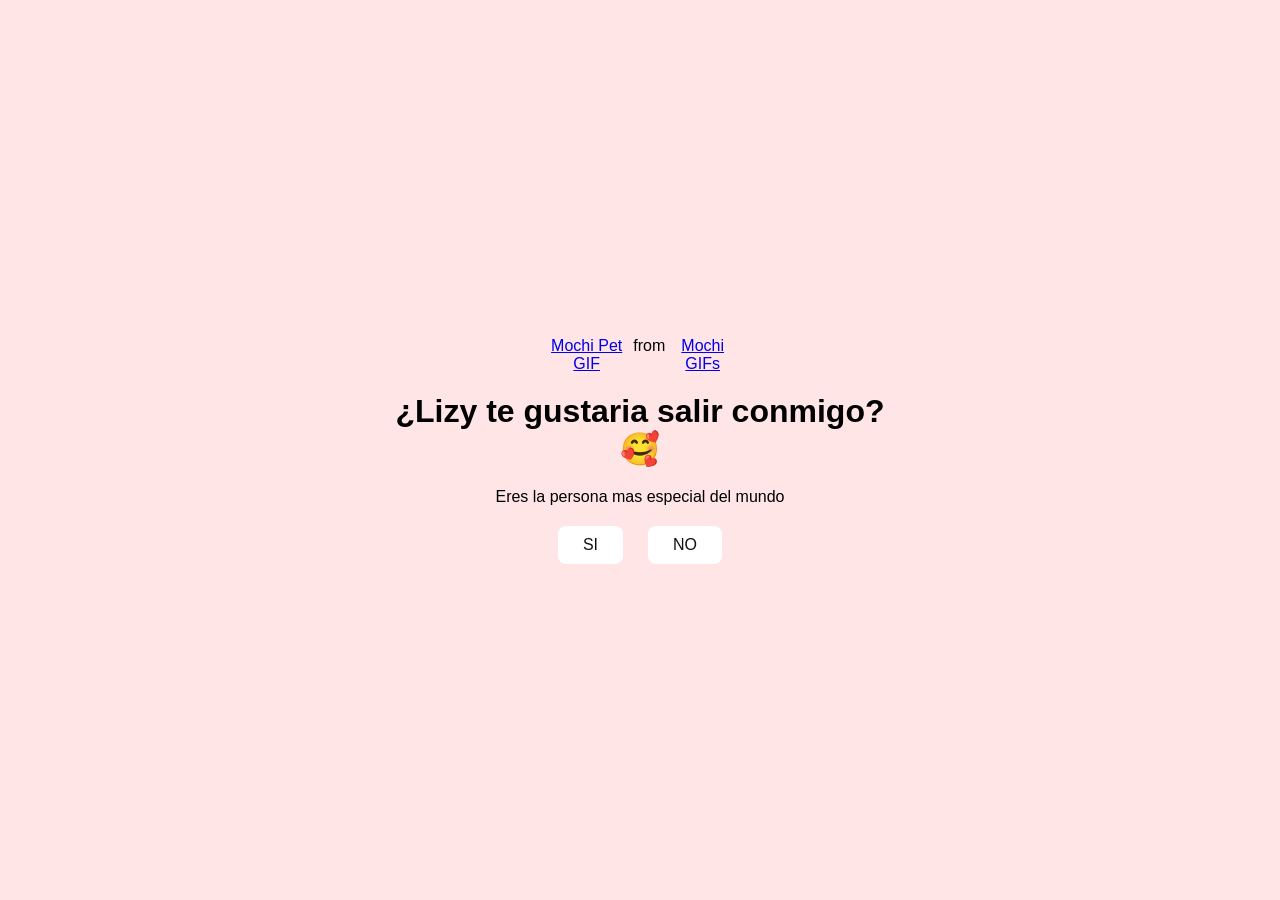
<file: index.html>
<!DOCTYPE html>
<html lang="en">
<head>
    <meta charset="UTF-8">
    <meta name="viewport" content="width=device-width, initial-scale=1.0">
    <link rel="stylesheet" href="css/style.css">
    <title>Te gustaria salir conmigo?</title>
</head>
<body>
    <div class="container">
        <div class="tenor-gif-embed" data-postid="2871482820979272488" data-share-method="host" data-aspect-ratio="1.28351" data-width="100%"><a href="https://tenor.com/view/mochi-pet-mochi-cat-cute-squiddy-gif-2871482820979272488">Mochi Pet GIF</a>from <a href="https://tenor.com/search/mochi-gifs">Mochi GIFs</a></div> <script type="text/javascript" async src="https://tenor.com/embed.js"></script>
        <h1>¿Lizy te gustaria salir conmigo? 🥰</h1>
        <p>Eres la persona mas especial del mundo</p>
        <div class="btn">
            <a href="si.html">SI</a>
            <a href="no1.html">NO</a>
        </div>
    </div>
</body>
</html>
</file>
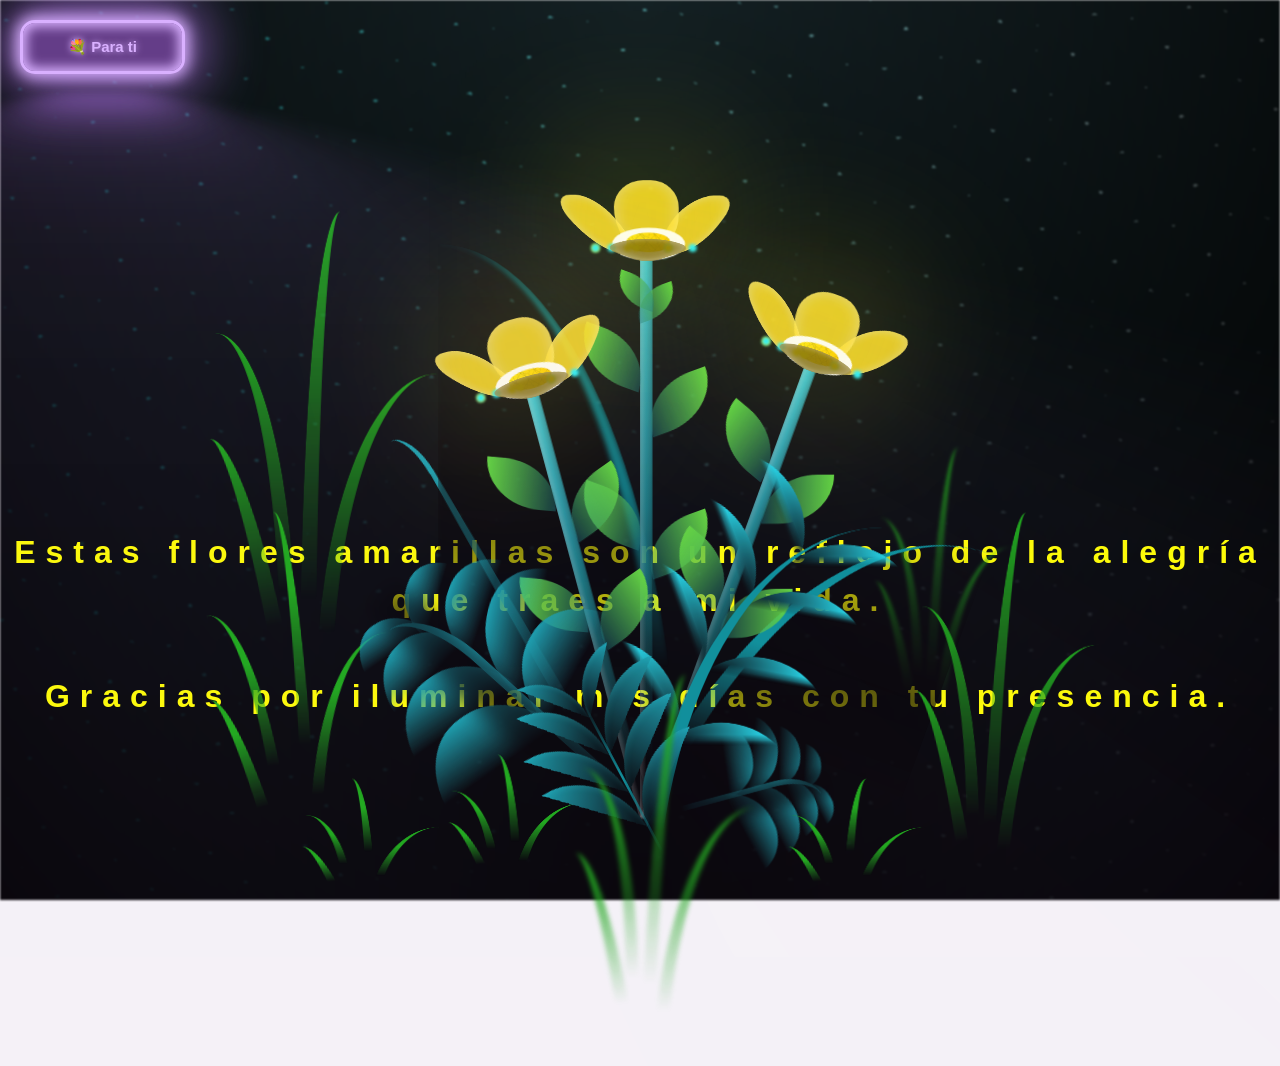
<file: flower.html>
<!DOCTYPE html>
<html lang="es">

<head>
  <meta charset="UTF-8" />
  <meta http-equiv="X-UA-Compatible" content="IE=edge" />
  <meta name="viewport" content="width=device-width, initial-scale=1.0" />
  <link rel="stylesheet" href="css/main.css" />
  <link rel="icon" href="img/flowers.png" type="image/x-icon" />
  <title>Flower</title>
</head>

<body class="container">
  <button id="loveButton" onclick="playMusic()">💐 Para ti</button>

  <audio id="music" src="sound/ChristianBasso&HaienQiu-Flowers.mp3"></audio>

  <script>
    function playMusic() {
      document.getElementById("music").play();
    }
  </script>

  <div id="lyrics">

  </div>
  <h1 class="titulo">Estas flores amarillas son un reflejo de la alegría que traes a mi vida. <br> <br>
    Gracias por iluminar mis días con tu presencia.</h1>

  <div class="night"></div>
  <div class="flowers">
    <div class="flower flower--1">
      <div class="flower__leafs flower__leafs--1">
        <div class="flower__leaf flower__leaf--1"></div>
        <div class="flower__leaf flower__leaf--2"></div>
        <div class="flower__leaf flower__leaf--3"></div>
        <div class="flower__leaf flower__leaf--4"></div>
        <div class="flower__white-circle"></div>

        <div class="flower__light flower__light--1"></div>
        <div class="flower__light flower__light--2"></div>
        <div class="flower__light flower__light--3"></div>
        <div class="flower__light flower__light--4"></div>
        <div class="flower__light flower__light--5"></div>
        <div class="flower__light flower__light--6"></div>
        <div class="flower__light flower__light--7"></div>
        <div class="flower__light flower__light--8"></div>
      </div>
      <div class="flower__line">
        <div class="flower__line__leaf flower__line__leaf--1"></div>
        <div class="flower__line__leaf flower__line__leaf--2"></div>
        <div class="flower__line__leaf flower__line__leaf--3"></div>
        <div class="flower__line__leaf flower__line__leaf--4"></div>
        <div class="flower__line__leaf flower__line__leaf--5"></div>
        <div class="flower__line__leaf flower__line__leaf--6"></div>
      </div>
    </div>

    <div class="flower flower--2">
      <div class="flower__leafs flower__leafs--2">
        <div class="flower__leaf flower__leaf--1"></div>
        <div class="flower__leaf flower__leaf--2"></div>
        <div class="flower__leaf flower__leaf--3"></div>
        <div class="flower__leaf flower__leaf--4"></div>
        <div class="flower__white-circle"></div>

        <div class="flower__light flower__light--1"></div>
        <div class="flower__light flower__light--2"></div>
        <div class="flower__light flower__light--3"></div>
        <div class="flower__light flower__light--4"></div>
        <div class="flower__light flower__light--5"></div>
        <div class="flower__light flower__light--6"></div>
        <div class="flower__light flower__light--7"></div>
        <div class="flower__light flower__light--8"></div>
      </div>
      <div class="flower__line">
        <div class="flower__line__leaf flower__line__leaf--1"></div>
        <div class="flower__line__leaf flower__line__leaf--2"></div>
        <div class="flower__line__leaf flower__line__leaf--3"></div>
        <div class="flower__line__leaf flower__line__leaf--4"></div>
      </div>
    </div>

    <div class="flower flower--3">
      <div class="flower__leafs flower__leafs--3">
        <div class="flower__leaf flower__leaf--1"></div>
        <div class="flower__leaf flower__leaf--2"></div>
        <div class="flower__leaf flower__leaf--3"></div>
        <div class="flower__leaf flower__leaf--4"></div>
        <div class="flower__white-circle"></div>

        <div class="flower__light flower__light--1"></div>
        <div class="flower__light flower__light--2"></div>
        <div class="flower__light flower__light--3"></div>
        <div class="flower__light flower__light--4"></div>
        <div class="flower__light flower__light--5"></div>
        <div class="flower__light flower__light--6"></div>
        <div class="flower__light flower__light--7"></div>
        <div class="flower__light flower__light--8"></div>
      </div>
      <div class="flower__line">
        <div class="flower__line__leaf flower__line__leaf--1"></div>
        <div class="flower__line__leaf flower__line__leaf--2"></div>
        <div class="flower__line__leaf flower__line__leaf--3"></div>
        <div class="flower__line__leaf flower__line__leaf--4"></div>
      </div>
    </div>

    <div class="grow-ans" style="--d: 1.2s">
      <div class="flower__g-long">
        <div class="flower__g-long__top"></div>
        <div class="flower__g-long__bottom"></div>
      </div>
    </div>

    <div class="growing-grass">
      <div class="flower__grass flower__grass--1">
        <div class="flower__grass--top"></div>
        <div class="flower__grass--bottom"></div>
        <div class="flower__grass__leaf flower__grass__leaf--1"></div>
        <div class="flower__grass__leaf flower__grass__leaf--2"></div>
        <div class="flower__grass__leaf flower__grass__leaf--3"></div>
        <div class="flower__grass__leaf flower__grass__leaf--4"></div>
        <div class="flower__grass__leaf flower__grass__leaf--5"></div>
        <div class="flower__grass__leaf flower__grass__leaf--6"></div>
        <div class="flower__grass__leaf flower__grass__leaf--7"></div>
        <div class="flower__grass__leaf flower__grass__leaf--8"></div>
        <div class="flower__grass__overlay"></div>
      </div>
    </div>

    <div class="growing-grass">
      <div class="flower__grass flower__grass--2">
        <div class="flower__grass--top"></div>
        <div class="flower__grass--bottom"></div>
        <div class="flower__grass__leaf flower__grass__leaf--1"></div>
        <div class="flower__grass__leaf flower__grass__leaf--2"></div>
        <div class="flower__grass__leaf flower__grass__leaf--3"></div>
        <div class="flower__grass__leaf flower__grass__leaf--4"></div>
        <div class="flower__grass__leaf flower__grass__leaf--5"></div>
        <div class="flower__grass__leaf flower__grass__leaf--6"></div>
        <div class="flower__grass__leaf flower__grass__leaf--7"></div>
        <div class="flower__grass__leaf flower__grass__leaf--8"></div>
        <div class="flower__grass__overlay"></div>
      </div>
    </div>

    <div class="grow-ans" style="--d: 2.4s">
      <div class="flower__g-right flower__g-right--1">
        <div class="leaf"></div>
      </div>
    </div>

    <div class="grow-ans" style="--d: 2.8s">
      <div class="flower__g-right flower__g-right--2">
        <div class="leaf"></div>
      </div>
    </div>

    <div class="grow-ans" style="--d: 2.8s">
      <div class="flower__g-front">
        <div class="flower__g-front__leaf-wrapper flower__g-front__leaf-wrapper--1">
          <div class="flower__g-front__leaf"></div>
        </div>
        <div class="flower__g-front__leaf-wrapper flower__g-front__leaf-wrapper--2">
          <div class="flower__g-front__leaf"></div>
        </div>
        <div class="flower__g-front__leaf-wrapper flower__g-front__leaf-wrapper--3">
          <div class="flower__g-front__leaf"></div>
        </div>
        <div class="flower__g-front__leaf-wrapper flower__g-front__leaf-wrapper--4">
          <div class="flower__g-front__leaf"></div>
        </div>
        <div class="flower__g-front__leaf-wrapper flower__g-front__leaf-wrapper--5">
          <div class="flower__g-front__leaf"></div>
        </div>
        <div class="flower__g-front__leaf-wrapper flower__g-front__leaf-wrapper--6">
          <div class="flower__g-front__leaf"></div>
        </div>
        <div class="flower__g-front__leaf-wrapper flower__g-front__leaf-wrapper--7">
          <div class="flower__g-front__leaf"></div>
        </div>
        <div class="flower__g-front__leaf-wrapper flower__g-front__leaf-wrapper--8">
          <div class="flower__g-front__leaf"></div>
        </div>
        <div class="flower__g-front__line"></div>
      </div>
    </div>

    <div class="grow-ans" style="--d: 3.2s">
      <div class="flower__g-fr">
        <div class="leaf"></div>
        <div class="flower__g-fr__leaf flower__g-fr__leaf--1"></div>
        <div class="flower__g-fr__leaf flower__g-fr__leaf--2"></div>
        <div class="flower__g-fr__leaf flower__g-fr__leaf--3"></div>
        <div class="flower__g-fr__leaf flower__g-fr__leaf--4"></div>
        <div class="flower__g-fr__leaf flower__g-fr__leaf--5"></div>
        <div class="flower__g-fr__leaf flower__g-fr__leaf--6"></div>
        <div class="flower__g-fr__leaf flower__g-fr__leaf--7"></div>
        <div class="flower__g-fr__leaf flower__g-fr__leaf--8"></div>
      </div>
    </div>

    <div class="long-g long-g--0">
      <div class="grow-ans" style="--d: 3s">
        <div class="leaf leaf--0"></div>
      </div>
      <div class="grow-ans" style="--d: 2.2s">
        <div class="leaf leaf--1"></div>
      </div>
      <div class="grow-ans" style="--d: 3.4s">
        <div class="leaf leaf--2"></div>
      </div>
      <div class="grow-ans" style="--d: 3.6s">
        <div class="leaf leaf--3"></div>
      </div>
    </div>

    <div class="long-g long-g--1">
      <div class="grow-ans" style="--d: 3.6s">
        <div class="leaf leaf--0"></div>
      </div>
      <div class="grow-ans" style="--d: 3.8s">
        <div class="leaf leaf--1"></div>
      </div>
      <div class="grow-ans" style="--d: 4s">
        <div class="leaf leaf--2"></div>
      </div>
      <div class="grow-ans" style="--d: 4.2s">
        <div class="leaf leaf--3"></div>
      </div>
    </div>

    <div class="long-g long-g--2">
      <div class="grow-ans" style="--d: 4s">
        <div class="leaf leaf--0"></div>
      </div>
      <div class="grow-ans" style="--d: 4.2s">
        <div class="leaf leaf--1"></div>
      </div>
      <div class="grow-ans" style="--d: 4.4s">
        <div class="leaf leaf--2"></div>
      </div>
      <div class="grow-ans" style="--d: 4.6s">
        <div class="leaf leaf--3"></div>
      </div>
    </div>

    <div class="long-g long-g--3">
      <div class="grow-ans" style="--d: 4s">
        <div class="leaf leaf--0"></div>
      </div>
      <div class="grow-ans" style="--d: 4.2s">
        <div class="leaf leaf--1"></div>
      </div>
      <div class="grow-ans" style="--d: 3s">
        <div class="leaf leaf--2"></div>
      </div>
      <div class="grow-ans" style="--d: 3.6s">
        <div class="leaf leaf--3"></div>
      </div>
    </div>

    <div class="long-g long-g--4">
      <div class="grow-ans" style="--d: 4s">
        <div class="leaf leaf--0"></div>
      </div>
      <div class="grow-ans" style="--d: 4.2s">
        <div class="leaf leaf--1"></div>
      </div>
      <div class="grow-ans" style="--d: 3s">
        <div class="leaf leaf--2"></div>
      </div>
      <div class="grow-ans" style="--d: 3.6s">
        <div class="leaf leaf--3"></div>
      </div>
    </div>

    <div class="long-g long-g--5">
      <div class="grow-ans" style="--d: 4s">
        <div class="leaf leaf--0"></div>
      </div>
      <div class="grow-ans" style="--d: 4.2s">
        <div class="leaf leaf--1"></div>
      </div>
      <div class="grow-ans" style="--d: 3s">
        <div class="leaf leaf--2"></div>
      </div>
      <div class="grow-ans" style="--d: 3.6s">
        <div class="leaf leaf--3"></div>
      </div>
    </div>

    <div class="long-g long-g--6">
      <div class="grow-ans" style="--d: 4.2s">
        <div class="leaf leaf--0"></div>
      </div>
      <div class="grow-ans" style="--d: 4.4s">
        <div class="leaf leaf--1"></div>
      </div>
      <div class="grow-ans" style="--d: 4.6s">
        <div class="leaf leaf--2"></div>
      </div>
      <div class="grow-ans" style="--d: 4.8s">
        <div class="leaf leaf--3"></div>
      </div>
    </div>

    <div class="long-g long-g--7">
      <div class="grow-ans" style="--d: 3s">
        <div class="leaf leaf--0"></div>
      </div>
      <div class="grow-ans" style="--d: 3.2s">
        <div class="leaf leaf--1"></div>
      </div>
      <div class="grow-ans" style="--d: 3.5s">
        <div class="leaf leaf--2"></div>
      </div>
      <div class="grow-ans" style="--d: 3.6s">
        <div class="leaf leaf--3"></div>
      </div>
    </div>
  </div>
  <script src="js/anim.js"></script>
  <script src="js/main.js"></script>
</body>

</html>
</file>
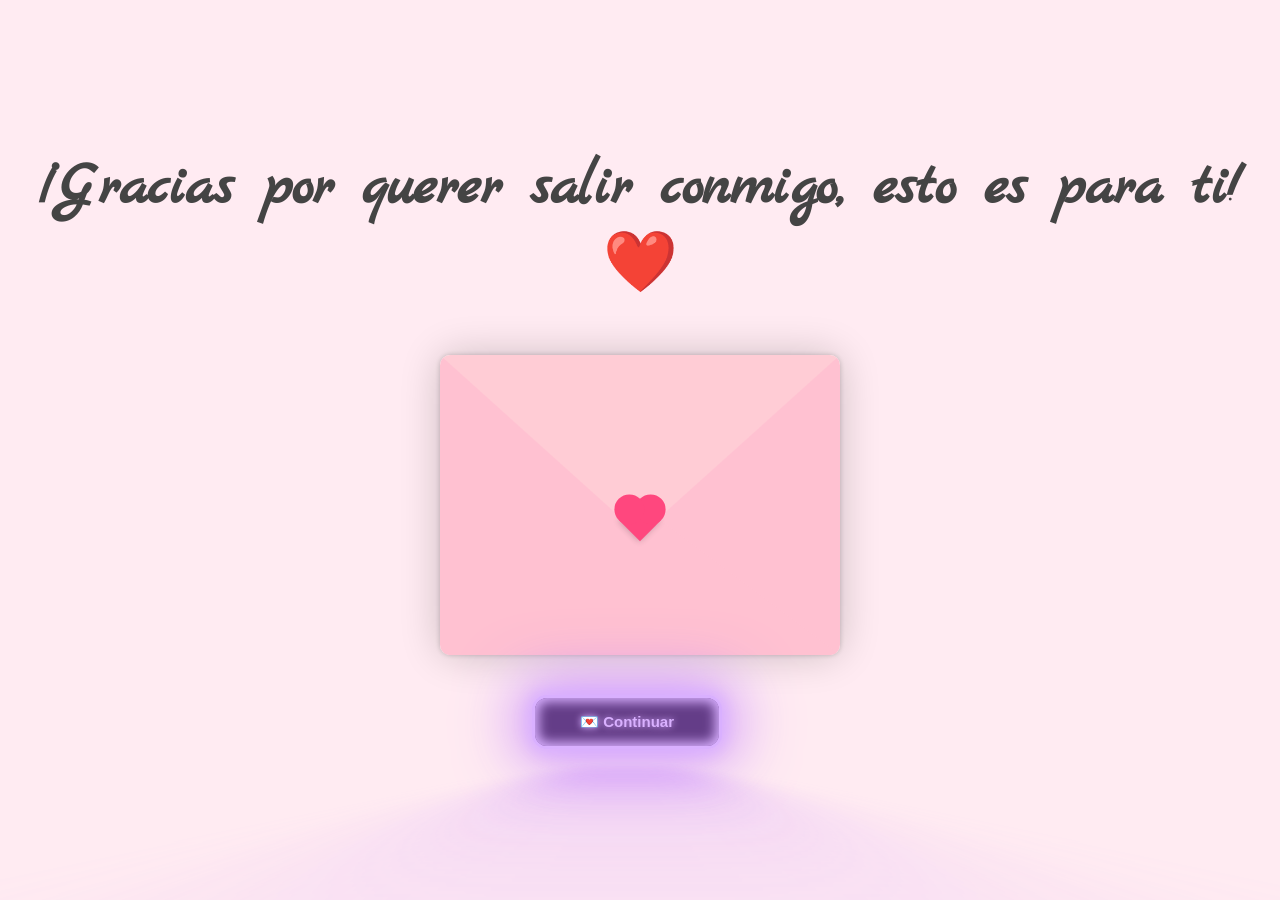
<file: index3.html>
<!DOCTYPE html>
<html lang="en">

<head>
    <meta charset="UTF-8">
    <meta name="viewport" content="width=device-width, initial-scale=1.0">
    <link rel="preconnect" href="https://fonts.googleapis.com">
    <link rel="preconnect" href="https://fonts.gstatic.com" crossorigin>
    <link href="https://fonts.googleapis.com/css2?family=Marck+Script&display=swap" rel="stylesheet">
    <link rel="stylesheet" href="css/style3.css">
    <title>Carta de</title>
</head>

<body>
    <h1>¡Gracias por querer salir conmigo, esto es para ti! ❤️</h1>

    <div class="container">
        <div class="envelope-wrapper">
            <div class="envelope">
                <div class="letter">
                    <div class="text">
                        <strong>Querida Lizy</strong>

                        <p>
                            Se que el tiempo esta avanzando demasiado rapido, y no puedo dejar pasar este día sin decirte
                            lo que llevo tiempo sintiendo. Desde que llegaste a mi vida, algo cambió de una manera muy
                            bonita. Empecé a sonreír más, a esperar tus mensajes y a sentir una calma especial solo con
                            pensar en ti. No fue algo repentino, fue creciendo poco a poco, como crecen las cosas que de
                            verdad importan.
                        </p>

                        <p>
                            Me encanta cómo eres, tu forma de hablar, de expresarte y esa naturalidad tan tuya que hace
                            que todo se sienta más ligero.
                            Tienes una luz especial, una que no se esfuerza por brillar, simplemente lo hace.
                            Cuando pienso en ti, pienso en tranquilidad, en risas sinceras y en momentos simples que se
                            vuelven importantes solo porque estás tú.
                        </p>

                        <p>
                            Admiro mucho tu manera de ser, cómo ves la vida y cómo te mantienes auténtica sin intentar
                            cambiar para agradar a nadie. Me gusta cómo me haces sentir cuando hablamos, cómo el tiempo
                            pasa volando y cómo incluso los silencios contigo se sienten cómodos. Contigo todo se siente
                            real, fácil y genuino.
                        </p>

                        <p>
                            Quiero que sepas que lo que siento por ti es sincero. No nace de la prisa, sino del cariño
                            que ha ido creciendo con cada conversación, cada detalle y cada momento compartido. Me he
                            dado cuenta de que me importas más de lo que imaginaba, y de una forma muy bonita.
                        </p>

                        <p>
                            Hoy no quiero prometer cosas exageradas ni decir palabras vacías. Solo quiero decirte que
                            <strong>me gusta todo de ti</strong>, de quién eres y de lo que somos cuando estamos
                            conectados. Me ilusiona seguir conociéndote, cuidarte, hacerte sonreír y caminar a tu lado,
                            paso a paso, sin apuros.
                        </p>

                        <p>
                            Gracias por llegar a mi vida y por hacer que mi corazón se sienta así. Ojalá este sea solo
                            el inicio de algo muy lindo entre nosotros.
                        </p>

                        <p>
                            <strong>Espero estar siempre a tu lado </strong>, Lizy 💖<br>
                            Con todo mi cariño,<br>
                            <strong>Josue Ochoa</strong><br>
                            <span style="font-size: 0.9em; color: grey;">
                                PD: Si tuviera que resumir todo esto en una sola línea, sería:
                            </span><br>
                            <code>"Me haces muy feliz y me encantaría seguir escribiendo esta historia contigo."</code>
                        </p>
                    </div>
                </div>
            </div>

            <div class="heart"></div>
            <div class="tap-right"></div>
            <div class="tap-left"></div>
        </div>

        <div class="button-container">
            <button id="loveButton" onclick="window.location.href='index4.html'">💌 Continuar</button>
        </div>
    </div>

    <script src="js/script3.js"></script>
</body>

</html>
</file>
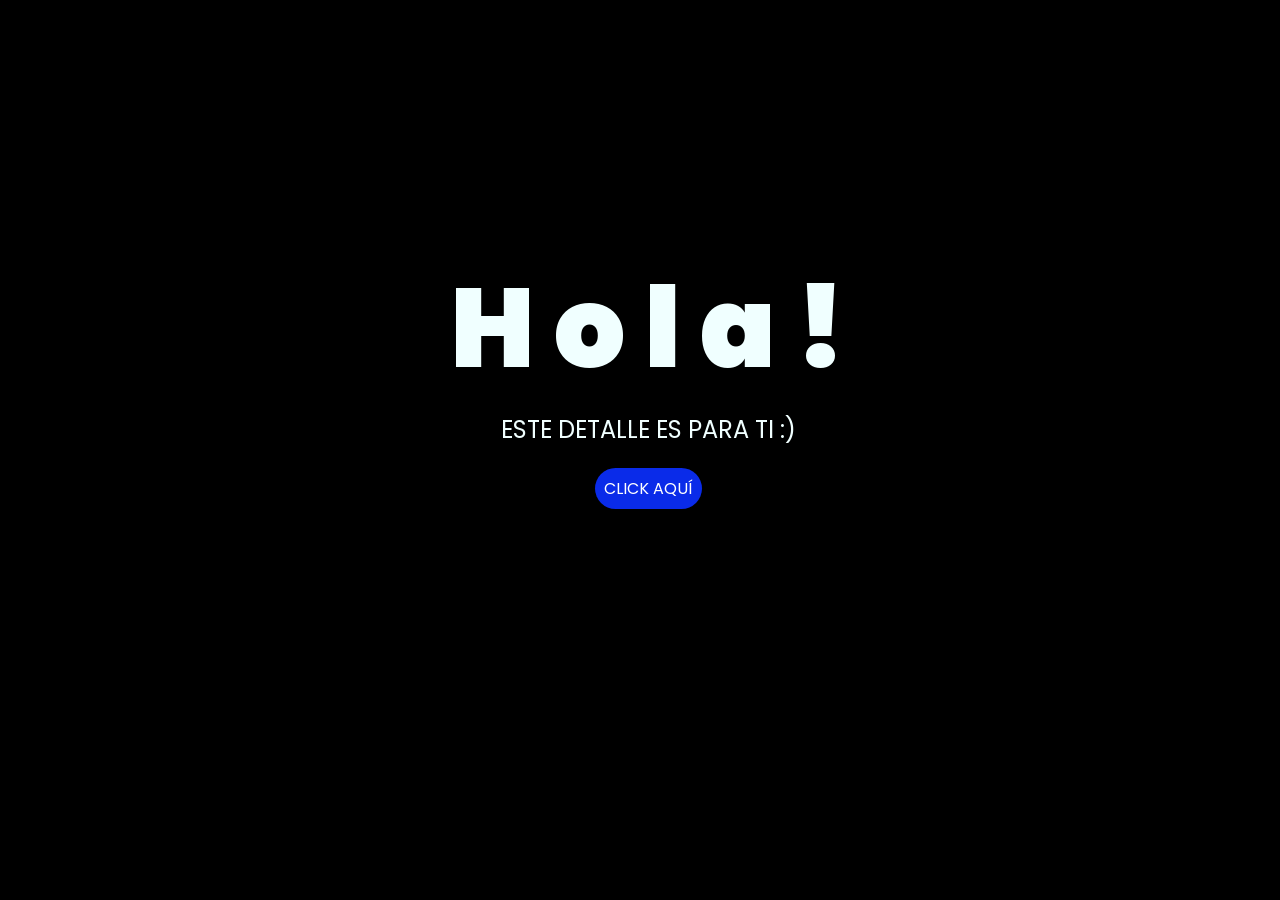
<file: index4.html>
<!DOCTYPE html>
<html lang="es">

<head>
    <meta charset="UTF-8">
    <meta http-equiv="X-UA-Compatible" content="IE=edge">
    <meta name="viewport" content="width=device-width, initial-scale=1.0">
    <link rel="stylesheet" href="css/style4.css">
    <link rel="icon" href="img/flowers.png" type="image/x-icon">
    <title>Flowers</title>
</head>

<body>
    <div class="greetings">
        <span>H</span>
        <span>o</span>
        <span>l</span>
        <span>a</span>
        <span>!</span>
    </div>
    <div class="description">
        <span>ESTE DETALLE ES PARA TI :)</span>
    </div>
    <div class="button">
        <button class="botones">
            <a href="flower.html" style="color: #fff;">CLICK AQUÍ</a>
        </button>
    </div>

</body>

</html>
</file>
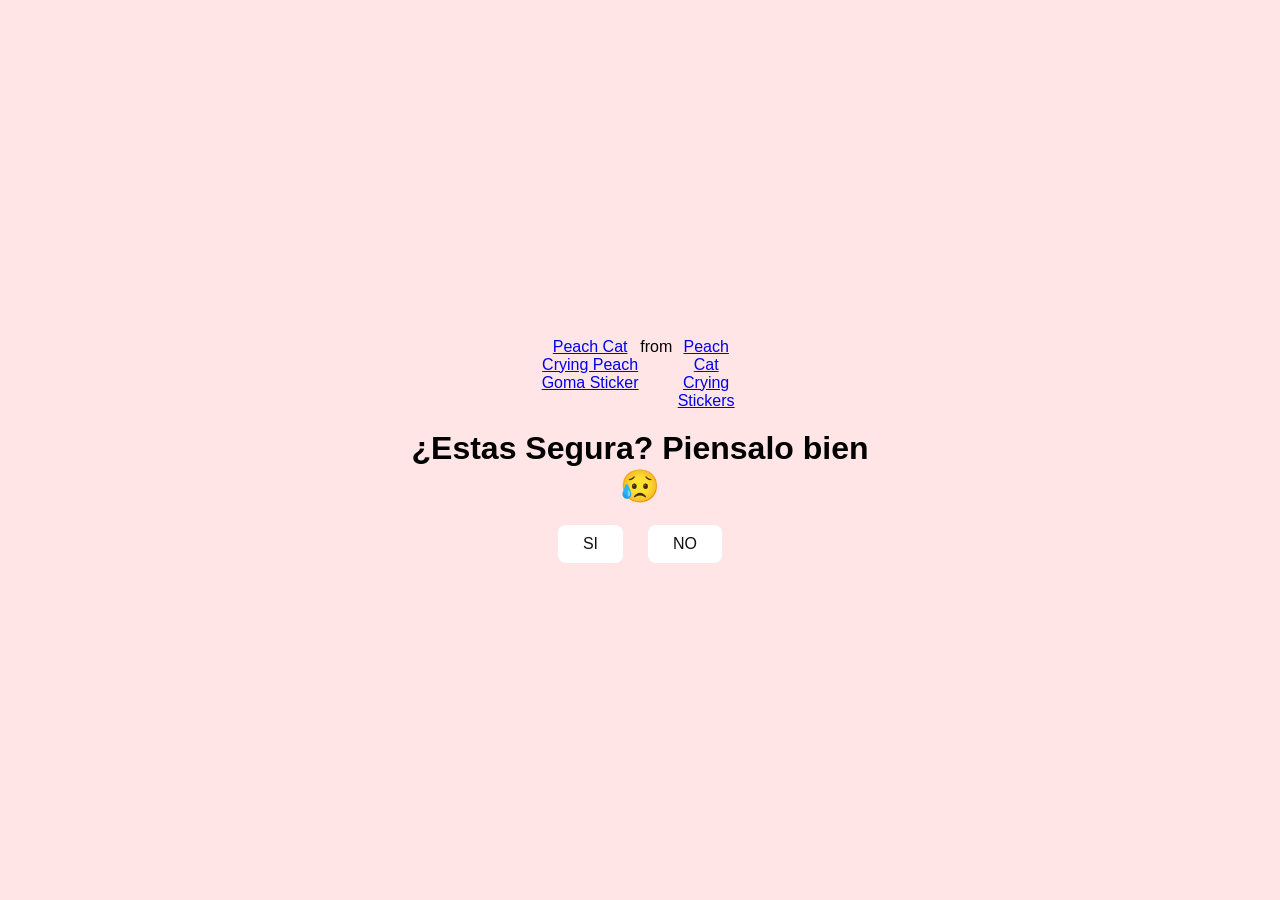
<file: no1.html>
<!DOCTYPE html>
<html lang="en">
<head>
    <meta charset="UTF-8">
    <meta name="viewport" content="width=device-width, initial-scale=1.0">
    <link rel="stylesheet" href="css/style.css">
    <title>Piensatelo...</title>
</head>
<body>
    <div class="container">
        <div class="tenor-gif-embed" data-postid="18148463711766725559" data-share-method="host" data-aspect-ratio="1.0641" data-width="100%"><a href="https://tenor.com/view/peach-cat-crying-peach-goma-peach-and-goma-mochi-mochi-peach-cat-gif-gif-18148463711766725559">Peach Cat Crying Peach Goma Sticker</a>from <a href="https://tenor.com/search/peach+cat+crying-stickers">Peach Cat Crying Stickers</a></div> <script type="text/javascript" async src="https://tenor.com/embed.js"></script>
        <h1>¿Estas Segura? Piensalo bien 😥  </h1>
        <div class="btn">
            <a href="si.html">SI</a>
            <a href="no2.html">NO</a>
        </div>
    </div>
</body>
</html>
</file>
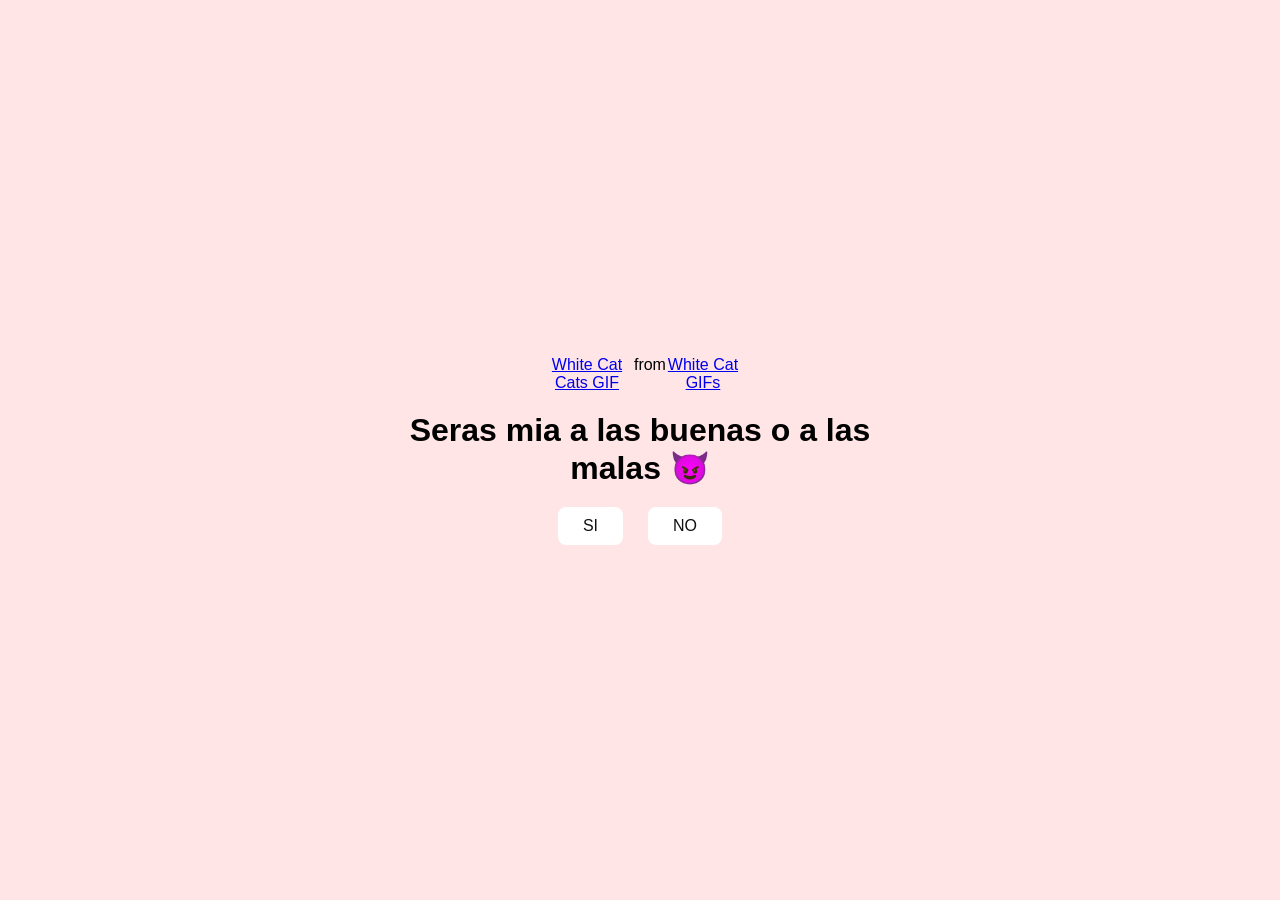
<file: no2.html>
<!DOCTYPE html>
<html lang="en">
<head>
    <meta charset="UTF-8">
    <meta name="viewport" content="width=device-width, initial-scale=1.0">
    <link rel="stylesheet" href="css/style.css">
    <title>Seras mia...</title>
</head>
<body>
    <div class="container">
        <div class="tenor-gif-embed" data-postid="21443416" data-share-method="host" data-aspect-ratio="0.95625" data-width="100%"><a href="https://tenor.com/view/white-cat-cats-hell-yeah-cat-gif-21443416">White Cat Cats GIF</a>from <a href="https://tenor.com/search/white+cat-gifs">White Cat GIFs</a></div> <script type="text/javascript" async src="https://tenor.com/embed.js"></script>
        <h1>Seras mia a las buenas o a las malas 😈  </h1>
        <div class="btn">
            <a href="si.html">SI</a>
            <a href="#" id="btn-random">NO</a>
        </div>
    </div>
    <script src="js/script.js"></script>
</body>
</html>
</file>
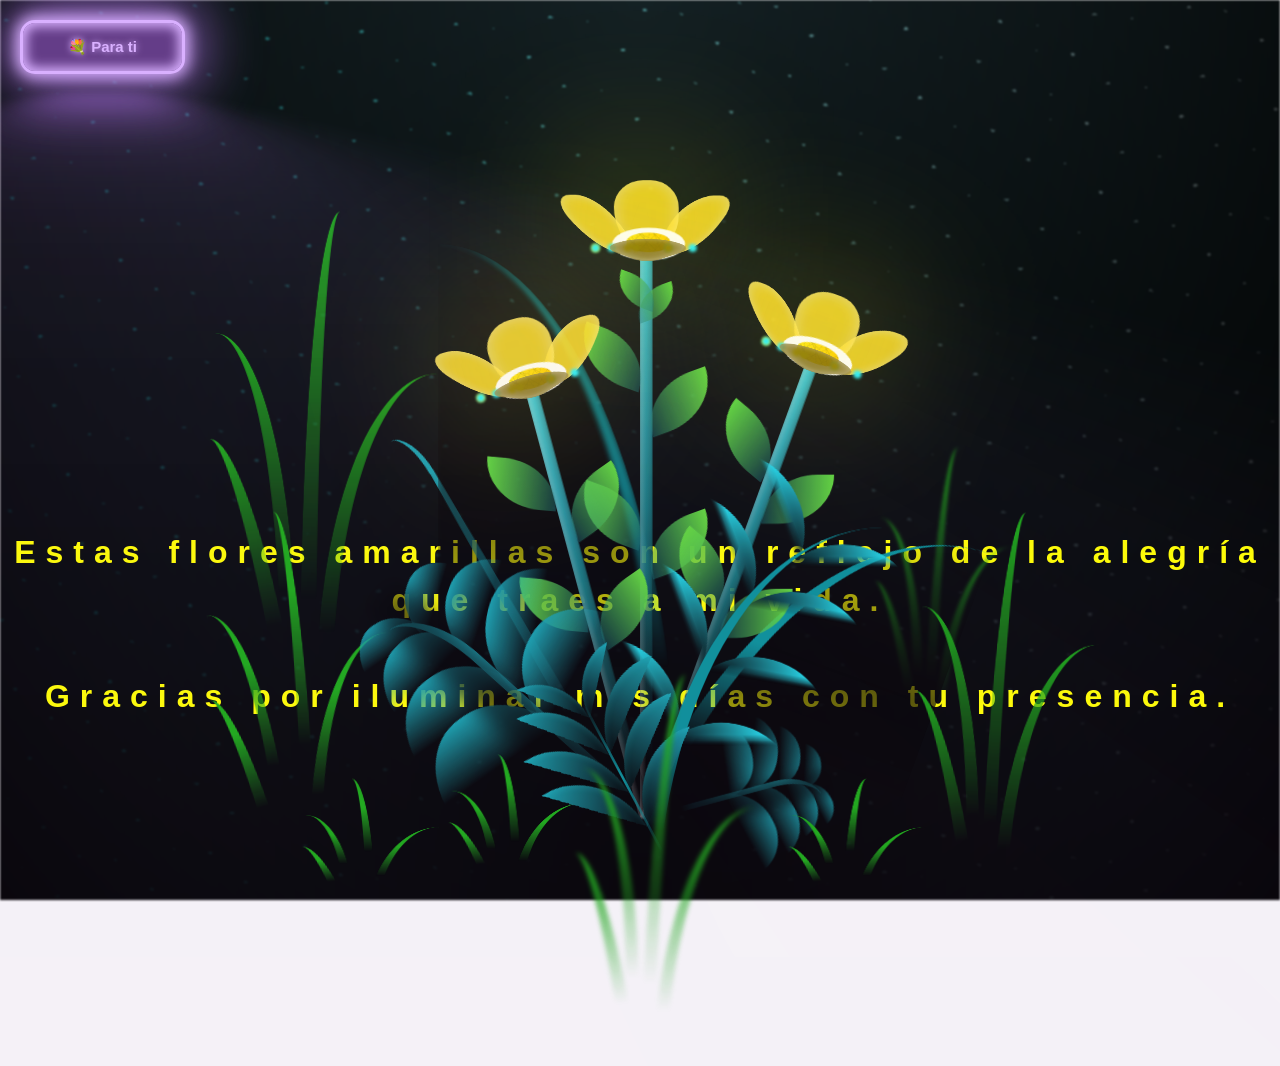
<file: html/flower.html>
<!DOCTYPE html>
<html lang="es">

<head>
  <meta charset="UTF-8" />
  <meta http-equiv="X-UA-Compatible" content="IE=edge" />
  <meta name="viewport" content="width=device-width, initial-scale=1.0" />
  <link rel="stylesheet" href="../css/main.css" />
  <link rel="icon" href="../img/flowers.png" type="image/x-icon" />
  <title>Flower</title>
</head>

<body class="container">
  <button id="loveButton" onclick="playMusic()">💐 Para ti</button>

  <audio id="music" src="../sound/ChristianBasso&HaienQiu-Flowers.mp3"></audio>

  <script>
    function playMusic() {
      document.getElementById("music").play();
    }
  </script>

  <div id="lyrics">

  </div>
  <h1 class="titulo">Estas flores amarillas son un reflejo de la alegría que traes a mi vida. <br> <br>
    Gracias por iluminar mis días con tu presencia.</h1>

  <div class="night"></div>
  <div class="flowers">
    <div class="flower flower--1">
      <div class="flower__leafs flower__leafs--1">
        <div class="flower__leaf flower__leaf--1"></div>
        <div class="flower__leaf flower__leaf--2"></div>
        <div class="flower__leaf flower__leaf--3"></div>
        <div class="flower__leaf flower__leaf--4"></div>
        <div class="flower__white-circle"></div>

        <div class="flower__light flower__light--1"></div>
        <div class="flower__light flower__light--2"></div>
        <div class="flower__light flower__light--3"></div>
        <div class="flower__light flower__light--4"></div>
        <div class="flower__light flower__light--5"></div>
        <div class="flower__light flower__light--6"></div>
        <div class="flower__light flower__light--7"></div>
        <div class="flower__light flower__light--8"></div>
      </div>
      <div class="flower__line">
        <div class="flower__line__leaf flower__line__leaf--1"></div>
        <div class="flower__line__leaf flower__line__leaf--2"></div>
        <div class="flower__line__leaf flower__line__leaf--3"></div>
        <div class="flower__line__leaf flower__line__leaf--4"></div>
        <div class="flower__line__leaf flower__line__leaf--5"></div>
        <div class="flower__line__leaf flower__line__leaf--6"></div>
      </div>
    </div>

    <div class="flower flower--2">
      <div class="flower__leafs flower__leafs--2">
        <div class="flower__leaf flower__leaf--1"></div>
        <div class="flower__leaf flower__leaf--2"></div>
        <div class="flower__leaf flower__leaf--3"></div>
        <div class="flower__leaf flower__leaf--4"></div>
        <div class="flower__white-circle"></div>

        <div class="flower__light flower__light--1"></div>
        <div class="flower__light flower__light--2"></div>
        <div class="flower__light flower__light--3"></div>
        <div class="flower__light flower__light--4"></div>
        <div class="flower__light flower__light--5"></div>
        <div class="flower__light flower__light--6"></div>
        <div class="flower__light flower__light--7"></div>
        <div class="flower__light flower__light--8"></div>
      </div>
      <div class="flower__line">
        <div class="flower__line__leaf flower__line__leaf--1"></div>
        <div class="flower__line__leaf flower__line__leaf--2"></div>
        <div class="flower__line__leaf flower__line__leaf--3"></div>
        <div class="flower__line__leaf flower__line__leaf--4"></div>
      </div>
    </div>

    <div class="flower flower--3">
      <div class="flower__leafs flower__leafs--3">
        <div class="flower__leaf flower__leaf--1"></div>
        <div class="flower__leaf flower__leaf--2"></div>
        <div class="flower__leaf flower__leaf--3"></div>
        <div class="flower__leaf flower__leaf--4"></div>
        <div class="flower__white-circle"></div>

        <div class="flower__light flower__light--1"></div>
        <div class="flower__light flower__light--2"></div>
        <div class="flower__light flower__light--3"></div>
        <div class="flower__light flower__light--4"></div>
        <div class="flower__light flower__light--5"></div>
        <div class="flower__light flower__light--6"></div>
        <div class="flower__light flower__light--7"></div>
        <div class="flower__light flower__light--8"></div>
      </div>
      <div class="flower__line">
        <div class="flower__line__leaf flower__line__leaf--1"></div>
        <div class="flower__line__leaf flower__line__leaf--2"></div>
        <div class="flower__line__leaf flower__line__leaf--3"></div>
        <div class="flower__line__leaf flower__line__leaf--4"></div>
      </div>
    </div>

    <div class="grow-ans" style="--d: 1.2s">
      <div class="flower__g-long">
        <div class="flower__g-long__top"></div>
        <div class="flower__g-long__bottom"></div>
      </div>
    </div>

    <div class="growing-grass">
      <div class="flower__grass flower__grass--1">
        <div class="flower__grass--top"></div>
        <div class="flower__grass--bottom"></div>
        <div class="flower__grass__leaf flower__grass__leaf--1"></div>
        <div class="flower__grass__leaf flower__grass__leaf--2"></div>
        <div class="flower__grass__leaf flower__grass__leaf--3"></div>
        <div class="flower__grass__leaf flower__grass__leaf--4"></div>
        <div class="flower__grass__leaf flower__grass__leaf--5"></div>
        <div class="flower__grass__leaf flower__grass__leaf--6"></div>
        <div class="flower__grass__leaf flower__grass__leaf--7"></div>
        <div class="flower__grass__leaf flower__grass__leaf--8"></div>
        <div class="flower__grass__overlay"></div>
      </div>
    </div>

    <div class="growing-grass">
      <div class="flower__grass flower__grass--2">
        <div class="flower__grass--top"></div>
        <div class="flower__grass--bottom"></div>
        <div class="flower__grass__leaf flower__grass__leaf--1"></div>
        <div class="flower__grass__leaf flower__grass__leaf--2"></div>
        <div class="flower__grass__leaf flower__grass__leaf--3"></div>
        <div class="flower__grass__leaf flower__grass__leaf--4"></div>
        <div class="flower__grass__leaf flower__grass__leaf--5"></div>
        <div class="flower__grass__leaf flower__grass__leaf--6"></div>
        <div class="flower__grass__leaf flower__grass__leaf--7"></div>
        <div class="flower__grass__leaf flower__grass__leaf--8"></div>
        <div class="flower__grass__overlay"></div>
      </div>
    </div>

    <div class="grow-ans" style="--d: 2.4s">
      <div class="flower__g-right flower__g-right--1">
        <div class="leaf"></div>
      </div>
    </div>

    <div class="grow-ans" style="--d: 2.8s">
      <div class="flower__g-right flower__g-right--2">
        <div class="leaf"></div>
      </div>
    </div>

    <div class="grow-ans" style="--d: 2.8s">
      <div class="flower__g-front">
        <div class="flower__g-front__leaf-wrapper flower__g-front__leaf-wrapper--1">
          <div class="flower__g-front__leaf"></div>
        </div>
        <div class="flower__g-front__leaf-wrapper flower__g-front__leaf-wrapper--2">
          <div class="flower__g-front__leaf"></div>
        </div>
        <div class="flower__g-front__leaf-wrapper flower__g-front__leaf-wrapper--3">
          <div class="flower__g-front__leaf"></div>
        </div>
        <div class="flower__g-front__leaf-wrapper flower__g-front__leaf-wrapper--4">
          <div class="flower__g-front__leaf"></div>
        </div>
        <div class="flower__g-front__leaf-wrapper flower__g-front__leaf-wrapper--5">
          <div class="flower__g-front__leaf"></div>
        </div>
        <div class="flower__g-front__leaf-wrapper flower__g-front__leaf-wrapper--6">
          <div class="flower__g-front__leaf"></div>
        </div>
        <div class="flower__g-front__leaf-wrapper flower__g-front__leaf-wrapper--7">
          <div class="flower__g-front__leaf"></div>
        </div>
        <div class="flower__g-front__leaf-wrapper flower__g-front__leaf-wrapper--8">
          <div class="flower__g-front__leaf"></div>
        </div>
        <div class="flower__g-front__line"></div>
      </div>
    </div>

    <div class="grow-ans" style="--d: 3.2s">
      <div class="flower__g-fr">
        <div class="leaf"></div>
        <div class="flower__g-fr__leaf flower__g-fr__leaf--1"></div>
        <div class="flower__g-fr__leaf flower__g-fr__leaf--2"></div>
        <div class="flower__g-fr__leaf flower__g-fr__leaf--3"></div>
        <div class="flower__g-fr__leaf flower__g-fr__leaf--4"></div>
        <div class="flower__g-fr__leaf flower__g-fr__leaf--5"></div>
        <div class="flower__g-fr__leaf flower__g-fr__leaf--6"></div>
        <div class="flower__g-fr__leaf flower__g-fr__leaf--7"></div>
        <div class="flower__g-fr__leaf flower__g-fr__leaf--8"></div>
      </div>
    </div>

    <div class="long-g long-g--0">
      <div class="grow-ans" style="--d: 3s">
        <div class="leaf leaf--0"></div>
      </div>
      <div class="grow-ans" style="--d: 2.2s">
        <div class="leaf leaf--1"></div>
      </div>
      <div class="grow-ans" style="--d: 3.4s">
        <div class="leaf leaf--2"></div>
      </div>
      <div class="grow-ans" style="--d: 3.6s">
        <div class="leaf leaf--3"></div>
      </div>
    </div>

    <div class="long-g long-g--1">
      <div class="grow-ans" style="--d: 3.6s">
        <div class="leaf leaf--0"></div>
      </div>
      <div class="grow-ans" style="--d: 3.8s">
        <div class="leaf leaf--1"></div>
      </div>
      <div class="grow-ans" style="--d: 4s">
        <div class="leaf leaf--2"></div>
      </div>
      <div class="grow-ans" style="--d: 4.2s">
        <div class="leaf leaf--3"></div>
      </div>
    </div>

    <div class="long-g long-g--2">
      <div class="grow-ans" style="--d: 4s">
        <div class="leaf leaf--0"></div>
      </div>
      <div class="grow-ans" style="--d: 4.2s">
        <div class="leaf leaf--1"></div>
      </div>
      <div class="grow-ans" style="--d: 4.4s">
        <div class="leaf leaf--2"></div>
      </div>
      <div class="grow-ans" style="--d: 4.6s">
        <div class="leaf leaf--3"></div>
      </div>
    </div>

    <div class="long-g long-g--3">
      <div class="grow-ans" style="--d: 4s">
        <div class="leaf leaf--0"></div>
      </div>
      <div class="grow-ans" style="--d: 4.2s">
        <div class="leaf leaf--1"></div>
      </div>
      <div class="grow-ans" style="--d: 3s">
        <div class="leaf leaf--2"></div>
      </div>
      <div class="grow-ans" style="--d: 3.6s">
        <div class="leaf leaf--3"></div>
      </div>
    </div>

    <div class="long-g long-g--4">
      <div class="grow-ans" style="--d: 4s">
        <div class="leaf leaf--0"></div>
      </div>
      <div class="grow-ans" style="--d: 4.2s">
        <div class="leaf leaf--1"></div>
      </div>
      <div class="grow-ans" style="--d: 3s">
        <div class="leaf leaf--2"></div>
      </div>
      <div class="grow-ans" style="--d: 3.6s">
        <div class="leaf leaf--3"></div>
      </div>
    </div>

    <div class="long-g long-g--5">
      <div class="grow-ans" style="--d: 4s">
        <div class="leaf leaf--0"></div>
      </div>
      <div class="grow-ans" style="--d: 4.2s">
        <div class="leaf leaf--1"></div>
      </div>
      <div class="grow-ans" style="--d: 3s">
        <div class="leaf leaf--2"></div>
      </div>
      <div class="grow-ans" style="--d: 3.6s">
        <div class="leaf leaf--3"></div>
      </div>
    </div>

    <div class="long-g long-g--6">
      <div class="grow-ans" style="--d: 4.2s">
        <div class="leaf leaf--0"></div>
      </div>
      <div class="grow-ans" style="--d: 4.4s">
        <div class="leaf leaf--1"></div>
      </div>
      <div class="grow-ans" style="--d: 4.6s">
        <div class="leaf leaf--2"></div>
      </div>
      <div class="grow-ans" style="--d: 4.8s">
        <div class="leaf leaf--3"></div>
      </div>
    </div>

    <div class="long-g long-g--7">
      <div class="grow-ans" style="--d: 3s">
        <div class="leaf leaf--0"></div>
      </div>
      <div class="grow-ans" style="--d: 3.2s">
        <div class="leaf leaf--1"></div>
      </div>
      <div class="grow-ans" style="--d: 3.5s">
        <div class="leaf leaf--2"></div>
      </div>
      <div class="grow-ans" style="--d: 3.6s">
        <div class="leaf leaf--3"></div>
      </div>
    </div>
  </div>
  <script src="../js/anim.js"></script>
  <script src="../js/main.js"></script>
</body>

</html>
</file>
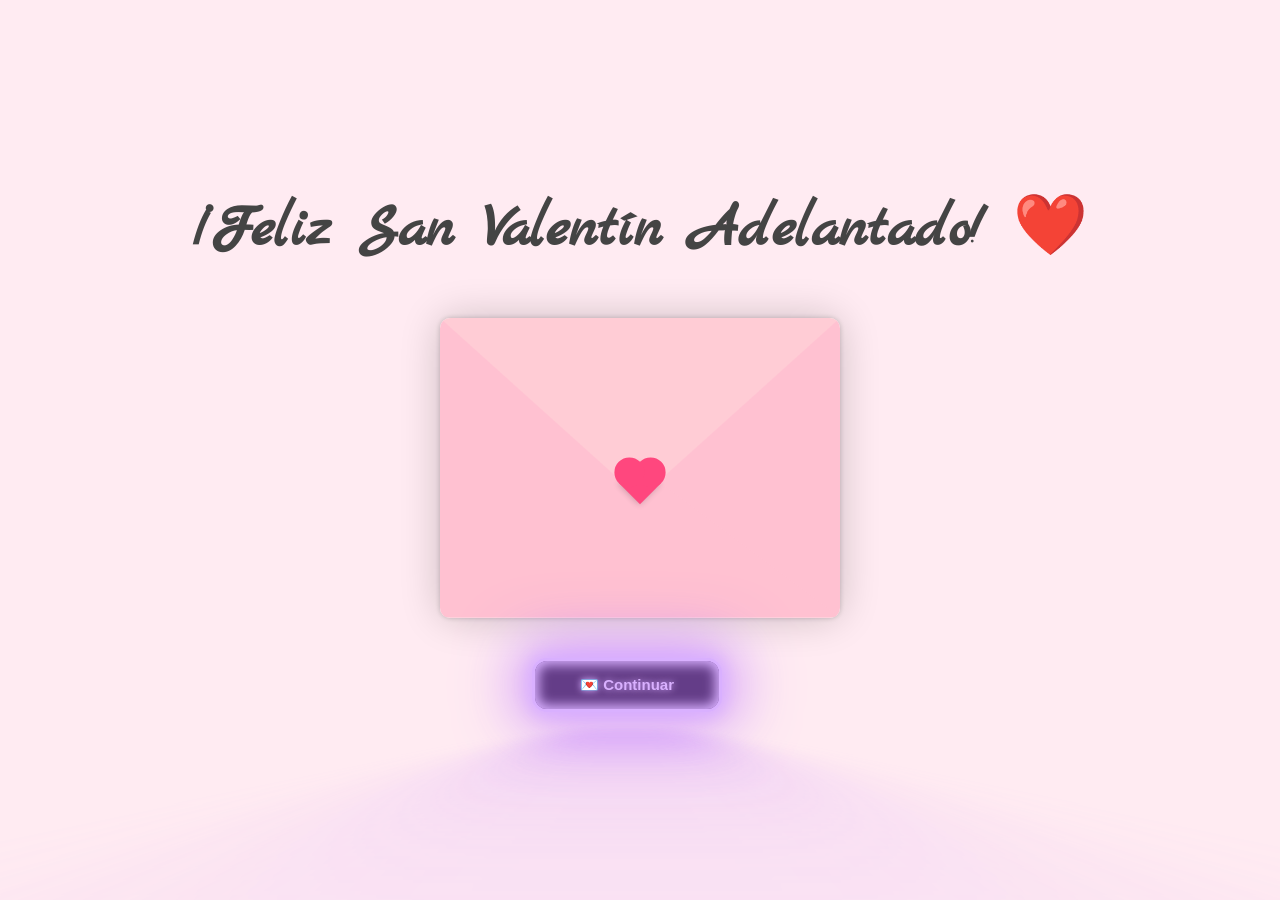
<file: html/index3.html>
<!DOCTYPE html>
<html lang="en">

<head>
    <meta charset="UTF-8">
    <meta name="viewport" content="width=device-width, initial-scale=1.0">
    <link rel="preconnect" href="https://fonts.googleapis.com">
    <link rel="preconnect" href="https://fonts.gstatic.com" crossorigin>
    <link href="https://fonts.googleapis.com/css2?family=Marck+Script&display=swap" rel="stylesheet">
    <link rel="stylesheet" href="../css/style3.css">
    <title>Carta de</title>
</head>

<body>
    <h1>¡Feliz San Valentín Adelantado! ❤️</h1>

    <div class="container">
        <div class="envelope-wrapper">
            <div class="envelope">
                <div class="letter">
                    <div class="text">
                        <strong>Querida Lizy</strong>

                        <p>
                            Se que se acerca <strong>San Valentín</strong>, y no puedo dejar pasar ese día sin decirte
                            lo que llevo tiempo sintiendo. Desde que llegaste a mi vida, algo cambió de una manera muy
                            bonita. Empecé a sonreír más, a esperar tus mensajes y a sentir una calma especial solo con
                            pensar en ti. No fue algo repentino, fue creciendo poco a poco, como crecen las cosas que de
                            verdad importan.
                        </p>

                        <p>
                            Me encanta cómo eres, tu forma de hablar, de expresarte y esa naturalidad tan tuya que hace
                            que todo se sienta más ligero, creo que ya te lo había dicho en una oportunidad jeje.
                            Tienes una luz especial, una que no se esfuerza por brillar, simplemente lo hace.
                            Cuando pienso en ti, pienso en tranquilidad, en risas sinceras y en momentos simples que se
                            vuelven importantes solo porque estás tú.
                        </p>

                        <p>
                            Admiro mucho tu manera de ser, cómo ves la vida y cómo te mantienes auténtica sin intentar
                            cambiar para agradar a nadie. Me gusta cómo me haces sentir cuando hablamos, cómo el tiempo
                            pasa volando y cómo incluso los silencios contigo se sienten cómodos. Contigo todo se siente
                            real, fácil y genuino.
                        </p>

                        <p>
                            Quiero que sepas que lo que siento por ti es sincero. No nace de la prisa, sino del cariño
                            que ha ido creciendo con cada conversación, cada detalle y cada momento compartido. Me he
                            dado cuenta de que me importas más de lo que imaginaba, y de una forma muy bonita.
                        </p>

                        <p>
                            Hoy no quiero prometer cosas exageradas ni decir palabras vacías. Solo quiero decirte que
                            <strong>me gusta todo de ti</strong>, de quién eres y de lo que somos cuando estamos
                            conectados. Me ilusiona seguir conociéndote, cuidarte, hacerte sonreír y caminar a tu lado,
                            paso a paso, sin apuros.
                        </p>

                        <p>
                            Gracias por llegar a mi vida y por hacer que mi corazón se sienta así. Ojalá este sea solo
                            el inicio de algo muy lindo entre nosotros.
                        </p>

                        <p>
                            <strong>Feliz San Valentín Adelantado</strong>, Lizy 💖<br>
                            Con todo mi cariño,<br>
                            <strong>Gabriel Ochoa</strong><br>
                            <span style="font-size: 0.9em; color: grey;">
                                PD: Si tuviera que resumir todo esto en una sola línea, sería:
                            </span><br>
                            <code>"Me haces muy feliz y me encantaría seguir escribiendo esta historia contigo."</code>
                        </p>
                    </div>
                </div>
            </div>

            <div class="heart"></div>
            <div class="tap-right"></div>
            <div class="tap-left"></div>
        </div>

        <div class="button-container">
            <button id="loveButton" onclick="window.location.href='index4.html'">💌 Continuar</button>
        </div>
    </div>

    <script src="../js/script3.js"></script>
</body>

</html>
</file>
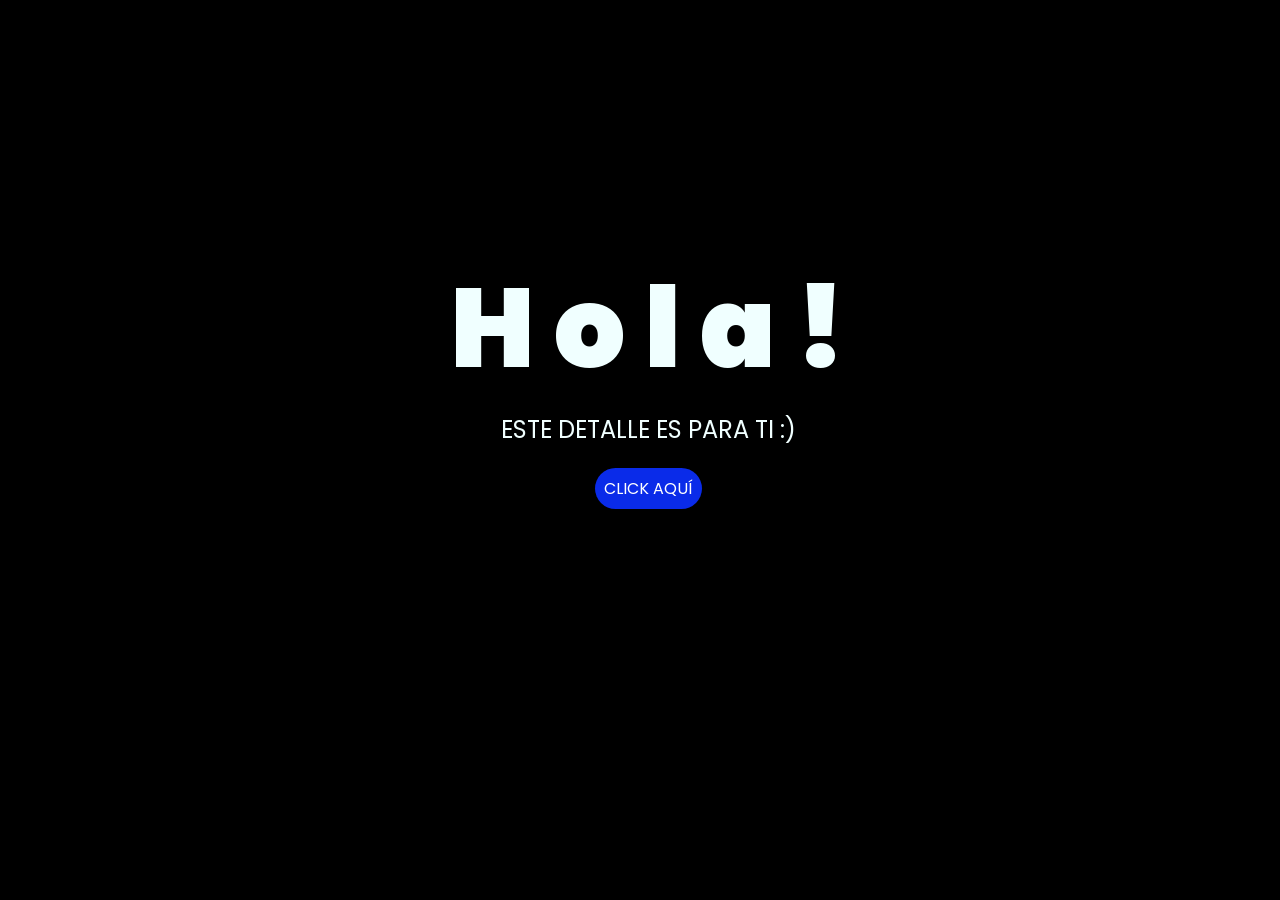
<file: html/index4.html>
<!DOCTYPE html>
<html lang="es">

<head>
    <meta charset="UTF-8">
    <meta http-equiv="X-UA-Compatible" content="IE=edge">
    <meta name="viewport" content="width=device-width, initial-scale=1.0">
    <link rel="stylesheet" href="../css/style4.css">
    <link rel="icon" href="../img/flowers.png" type="image/x-icon">
    <title>Flowers</title>
</head>

<body>
    <div class="greetings">
        <span>H</span>
        <span>o</span>
        <span>l</span>
        <span>a</span>
        <span>!</span>
    </div>
    <div class="description">
        <span>ESTE DETALLE ES PARA TI :)</span>
    </div>
    <div class="button">
        <button class="botones">
            <a href="flower.html" style="color: #fff;">CLICK AQUÍ</a>
        </button>
    </div>

</body>

</html>
</file>
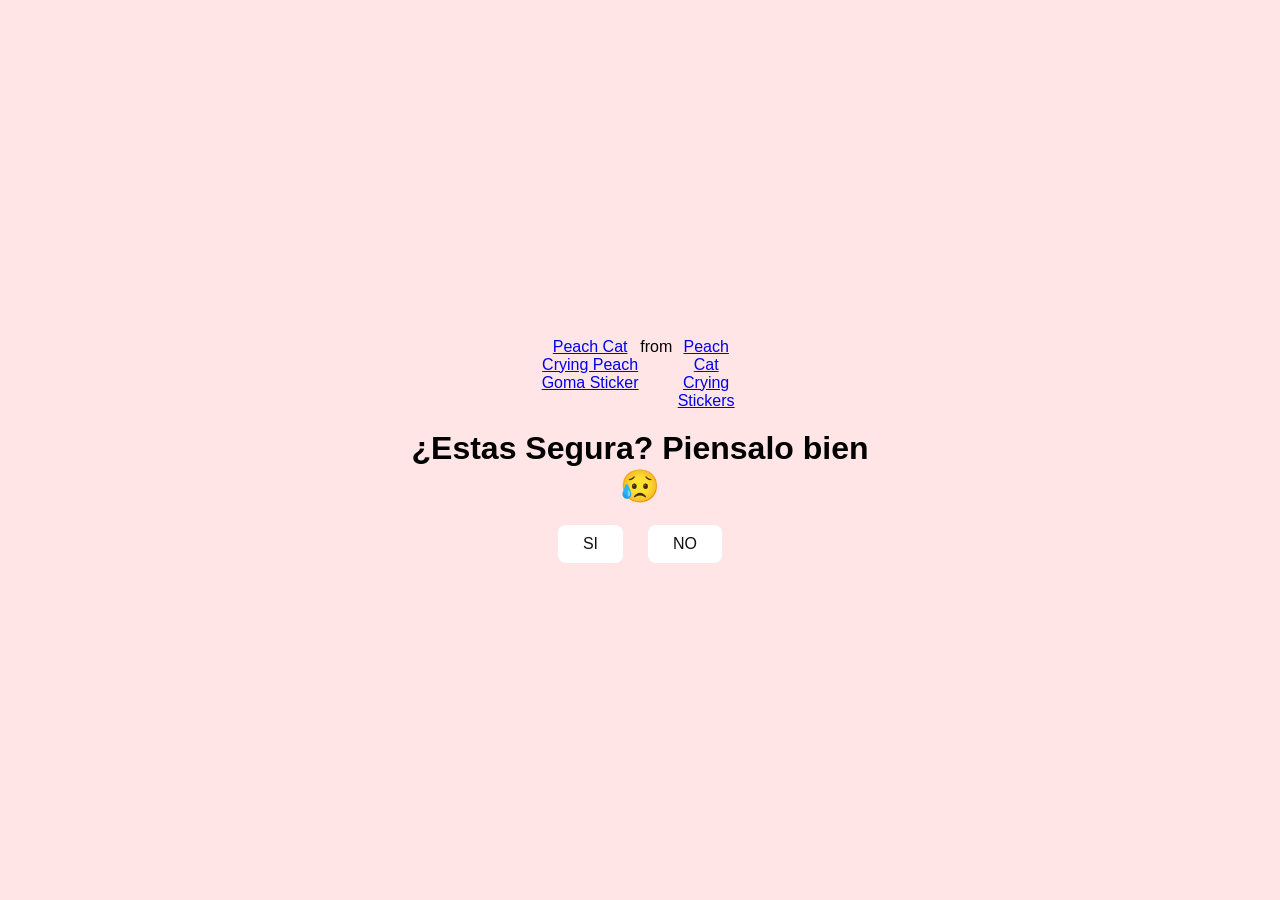
<file: html/no1.html>
<!DOCTYPE html>
<html lang="en">
<head>
    <meta charset="UTF-8">
    <meta name="viewport" content="width=device-width, initial-scale=1.0">
    <link rel="stylesheet" href="../css/style.css">
    <title>Piensatelo...</title>
</head>
<body>
    <div class="container">
        <div class="tenor-gif-embed" data-postid="18148463711766725559" data-share-method="host" data-aspect-ratio="1.0641" data-width="100%"><a href="https://tenor.com/view/peach-cat-crying-peach-goma-peach-and-goma-mochi-mochi-peach-cat-gif-gif-18148463711766725559">Peach Cat Crying Peach Goma Sticker</a>from <a href="https://tenor.com/search/peach+cat+crying-stickers">Peach Cat Crying Stickers</a></div> <script type="text/javascript" async src="https://tenor.com/embed.js"></script>
        <h1>¿Estas Segura? Piensalo bien 😥  </h1>
        <div class="btn">
            <a href="si.html">SI</a>
            <a href="no2.html">NO</a>
        </div>
    </div>
</body>
</html>
</file>
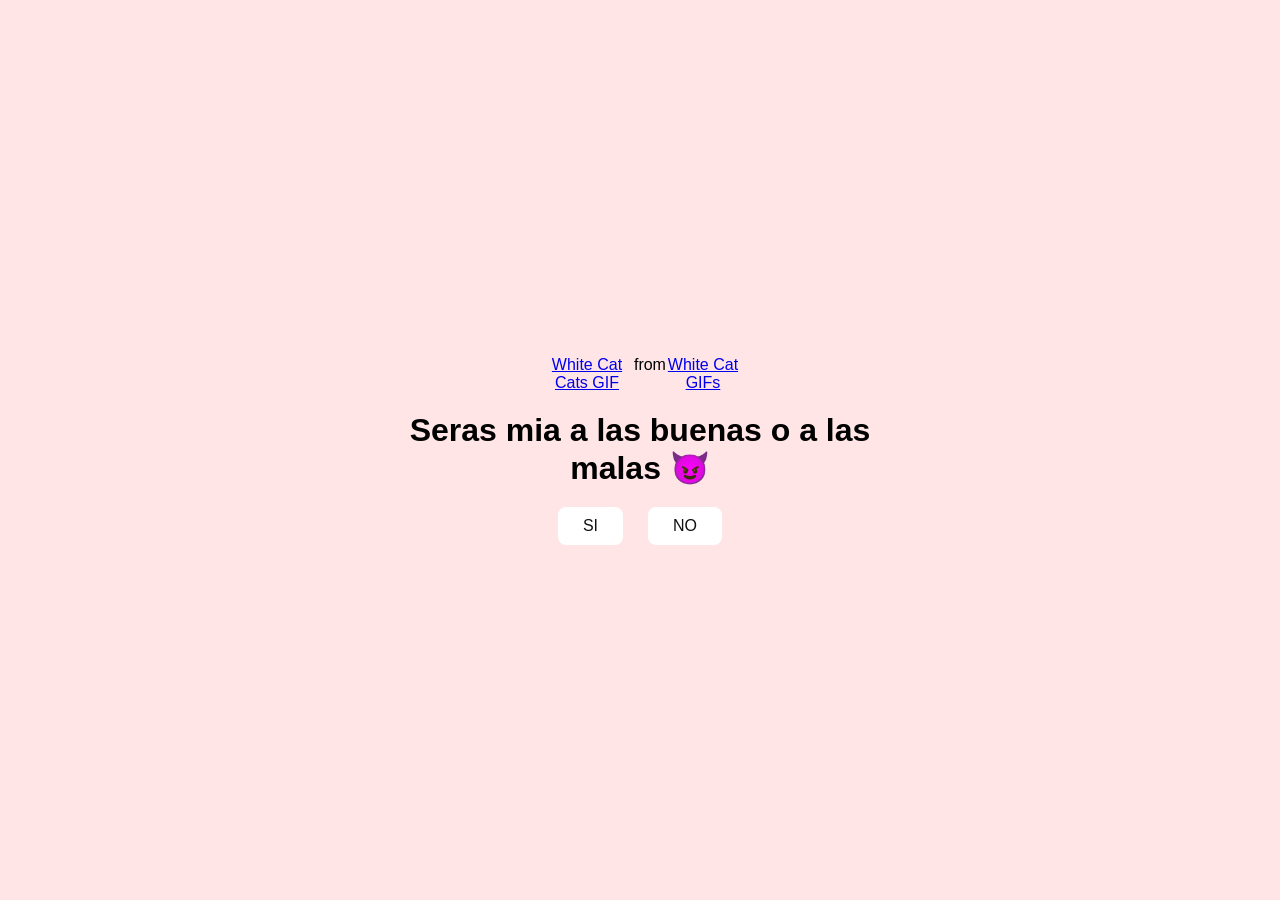
<file: html/no2.html>
<!DOCTYPE html>
<html lang="en">
<head>
    <meta charset="UTF-8">
    <meta name="viewport" content="width=device-width, initial-scale=1.0">
    <link rel="stylesheet" href="../css/style.css">
    <title>Seras mia...</title>
</head>
<body>
    <div class="container">
        <div class="tenor-gif-embed" data-postid="21443416" data-share-method="host" data-aspect-ratio="0.95625" data-width="100%"><a href="https://tenor.com/view/white-cat-cats-hell-yeah-cat-gif-21443416">White Cat Cats GIF</a>from <a href="https://tenor.com/search/white+cat-gifs">White Cat GIFs</a></div> <script type="text/javascript" async src="https://tenor.com/embed.js"></script>
        <h1>Seras mia a las buenas o a las malas 😈  </h1>
        <div class="btn">
            <a href="si.html">SI</a>
            <a href="#" id="btn-random">NO</a>
        </div>
    </div>
    <script src="../js/script.js"></script>
</body>
</html>
</file>
<file: css/style.css>
* {
    margin: 0;
    padding: 0;
    box-sizing: border-box;
    font-family: sans-serif;
}

body {
    position: relative;
    width: 100%;
    min-height: 100vh;
    display: flex;
    justify-content: center;
    align-items: center;
    background-color: #ffe5e5;
}

.container {
    display: flex;
    flex-direction: column;
    text-align: center;
    align-items: center;
    gap: 20px;
    max-width: 500px;
    margin: 20px;
}

.container .tenor-gif-embed {
    display: flex;
    max-width: 200px;
}

.container .btn {
    display: flex;
    gap: 25px;
}

.btn a {
    text-decoration: none;
    color: #111;
    background: #fff;
    padding: 10px 25px;
    border-radius: 8px;
    box-shadow: 0.5rem 1rem 3rem hsl(0, 0, 0,0.3);

}
</file>
<file: css/main.css>
*,
*::after,
*::before {
  padding: 0;
  margin: 0;
  box-sizing: border-box;
}

:root {
  --dark-color: #000;
}

body {
  display: flex;
  align-items: flex-end;
  justify-content: center;
  min-height: 100vh;
  background-color: var(--dark-color);
  overflow: hidden;
  perspective: 1000px;
}

#lyrics {
  font-size: 28px;
  font-family: "Franklin Gothic Medium", "Arial Narrow", Arial, sans-serif;
  color: white;
  position: absolute;
  margin-bottom: 20%;
  z-index: 1;
  font-weight: bold;
  letter-spacing: 4px;
}
@media only screen and (max-width: 600px) {
  /* Estilos específicos para dispositivos con un ancho máximo de 600px */
  #lyrics {
      font-size: 14px; /* Reduce el tamaño del texto para dispositivos más pequeños */
      margin-bottom: 530px;
      letter-spacing: 3px;
  }

}
.titulo {
  margin-bottom: 180px;
  font-family: "Arial Narrow", Arial, sans-serif;
  color: yellow;
  position: absolute;
  font-weight: bold;
  letter-spacing: 10px;
  opacity: 0;
  animation: fadeIn 3s ease-in-out forwards;
  text-align: center;
}
@keyframes fadeIn {
  from {
    opacity: 0;
  }
  to {
    opacity: 1;
  }
}

.night {
  z-index: -1;
  position: absolute;
  left: 50%;
  top: 0;
  transform: translateX(-50%);
  width: 100%;
  height: 100%;
  filter: blur(0.1vmin);
  background-image: radial-gradient(
      ellipse at top,
      transparent 0%,
      var(--dark-color)
    ),
    radial-gradient(
      ellipse at bottom,
      var(--dark-color),
      rgba(145, 233, 255, 0.2)
    ),
    repeating-linear-gradient(
      220deg,
      rgb(0, 0, 0) 0px,
      rgb(0, 0, 0) 19px,
      transparent 19px,
      transparent 22px
    ),
    repeating-linear-gradient(
      189deg,
      rgb(0, 0, 0) 0px,
      rgb(0, 0, 0) 19px,
      transparent 19px,
      transparent 22px
    ),
    repeating-linear-gradient(
      148deg,
      rgb(0, 0, 0) 0px,
      rgb(0, 0, 0) 19px,
      transparent 19px,
      transparent 22px
    ),
    linear-gradient(90deg, rgb(0, 255, 250), rgb(240, 240, 240));
}

.flowers {
  position: relative;
  transform: scale(0.9);
  /*margin-bottom: 100px;
  */
}

@media only screen and (max-width: 600px) {
  /* Estilos específicos para dispositivos con un ancho máximo de 600px */
.flowers {
      font-size: 14px;
      margin-bottom: 35%;
      letter-spacing: 3px;
      transform: scale(1.0);
}

}

.flower {
  position: absolute;
  bottom: 10vmin;
  transform-origin: bottom center;
  z-index: 10;
  --fl-speed: 0.8s;
}
.flower--1 {
  -webkit-animation: moving-flower-1 4s linear infinite;
  animation: moving-flower-1 4s linear infinite;
}
.flower--1 .flower__line {
  height: 70vmin;
  -webkit-animation-delay: 0.3s;
  animation-delay: 0.3s;
}
.flower--1 .flower__line__leaf--1 {
  -webkit-animation: blooming-leaf-right var(--fl-speed) 1.6s backwards;
  animation: blooming-leaf-right var(--fl-speed) 1.6s backwards;
}
.flower--1 .flower__line__leaf--2 {
  -webkit-animation: blooming-leaf-right var(--fl-speed) 1.4s backwards;
  animation: blooming-leaf-right var(--fl-speed) 1.4s backwards;
}
.flower--1 .flower__line__leaf--3 {
  -webkit-animation: blooming-leaf-left var(--fl-speed) 1.2s backwards;
  animation: blooming-leaf-left var(--fl-speed) 1.2s backwards;
}
.flower--1 .flower__line__leaf--4 {
  -webkit-animation: blooming-leaf-left var(--fl-speed) 1s backwards;
  animation: blooming-leaf-left var(--fl-speed) 1s backwards;
}
.flower--1 .flower__line__leaf--5 {
  -webkit-animation: blooming-leaf-right var(--fl-speed) 1.8s backwards;
  animation: blooming-leaf-right var(--fl-speed) 1.8s backwards;
}
.flower--1 .flower__line__leaf--6 {
  -webkit-animation: blooming-leaf-left var(--fl-speed) 2s backwards;
  animation: blooming-leaf-left var(--fl-speed) 2s backwards;
}
.flower--2 {
  left: 50%;
  transform: rotate(20deg);
  -webkit-animation: moving-flower-2 4s linear infinite;
  animation: moving-flower-2 4s linear infinite;
}
.flower--2 .flower__line {
  height: 60vmin;
  -webkit-animation-delay: 0.6s;
  animation-delay: 0.6s;
}
.flower--2 .flower__line__leaf--1 {
  -webkit-animation: blooming-leaf-right var(--fl-speed) 1.9s backwards;
  animation: blooming-leaf-right var(--fl-speed) 1.9s backwards;
}
.flower--2 .flower__line__leaf--2 {
  -webkit-animation: blooming-leaf-right var(--fl-speed) 1.7s backwards;
  animation: blooming-leaf-right var(--fl-speed) 1.7s backwards;
}
.flower--2 .flower__line__leaf--3 {
  -webkit-animation: blooming-leaf-left var(--fl-speed) 1.5s backwards;
  animation: blooming-leaf-left var(--fl-speed) 1.5s backwards;
}
.flower--2 .flower__line__leaf--4 {
  -webkit-animation: blooming-leaf-left var(--fl-speed) 1.3s backwards;
  animation: blooming-leaf-left var(--fl-speed) 1.3s backwards;
}
.flower--3 {
  left: 50%;
  transform: rotate(-15deg);
  -webkit-animation: moving-flower-3 4s linear infinite;
  animation: moving-flower-3 4s linear infinite;
}
.flower--3 .flower__line {
  -webkit-animation-delay: 0.9s;
  animation-delay: 0.9s;
}
.flower--3 .flower__line__leaf--1 {
  -webkit-animation: blooming-leaf-right var(--fl-speed) 2.5s backwards;
  animation: blooming-leaf-right var(--fl-speed) 2.5s backwards;
}
.flower--3 .flower__line__leaf--2 {
  -webkit-animation: blooming-leaf-right var(--fl-speed) 2.3s backwards;
  animation: blooming-leaf-right var(--fl-speed) 2.3s backwards;
}
.flower--3 .flower__line__leaf--3 {
  -webkit-animation: blooming-leaf-left var(--fl-speed) 2.1s backwards;
  animation: blooming-leaf-left var(--fl-speed) 2.1s backwards;
}
.flower--3 .flower__line__leaf--4 {
  -webkit-animation: blooming-leaf-left var(--fl-speed) 1.9s backwards;
  animation: blooming-leaf-left var(--fl-speed) 1.9s backwards;
}
.flower__leafs {
  position: relative;
  -webkit-animation: blooming-flower 2s backwards;
  animation: blooming-flower 2s backwards;
}
.flower__leafs--1 {
  -webkit-animation-delay: 1.1s;
  animation-delay: 1.1s;
}
.flower__leafs--2 {
  -webkit-animation-delay: 1.4s;
  animation-delay: 1.4s;
}
.flower__leafs--3 {
  -webkit-animation-delay: 1.7s;
  animation-delay: 1.7s;
}
.flower__leafs::after {
  content: "";
  position: absolute;
  left: 0;
  top: 0;
  transform: translate(-50%, -100%);
  width: 8vmin;
  height: 8vmin;
  background-color: #f9fd25;
  /* background-color: #fd2525; */
  filter: blur(10vmin);
}
.flower__leaf {
  position: absolute;
  bottom: 0;
  left: 50%;
  width: 8vmin;
  height: 11vmin;
  border-radius: 51% 49% 47% 53%/44% 45% 55% 69%;
  background-color: #253bfd;
  background-color: #fddd25;
  transform-origin: bottom center;
  opacity: 0.9;
  box-shadow: inset 0 0 2vmin rgba(255, 255, 255, 0.5);
}
.flower__leaf--1 {
  transform: translate(-10%, 1%) rotateY(40deg) rotateX(-50deg);
}
.flower__leaf--2 {
  transform: translate(-50%, -4%) rotateX(40deg);
}
.flower__leaf--3 {
  transform: translate(-90%, 0%) rotateY(45deg) rotateX(50deg);
}
.flower__leaf--4 {
  width: 8vmin;
  height: 8vmin;
  transform-origin: bottom left;
  border-radius: 4vmin 10vmin 4vmin 4vmin;
  transform: translate(0%, 18%) rotateX(70deg) rotate(-43deg);
  background-color: #7c6901;
  z-index: 1;
  opacity: 0.8;
}
.flower__white-circle {
  position: absolute;
  left: -3.5vmin;
  top: -3vmin;
  width: 9vmin;
  height: 4vmin;
  border-radius: 50%;
  background-color: #fff;
}
.flower__white-circle::after {
  content: "";
  position: absolute;
  left: 50%;
  top: 45%;
  transform: translate(-50%, -50%);
  width: 60%;
  height: 60%;
  border-radius: inherit;
  background-image: repeating-linear-gradient(
      135deg,
      rgba(0, 0, 0, 0.03) 0px,
      rgba(0, 0, 0, 0.03) 1px,
      transparent 1px,
      transparent 12px
    ),
    repeating-linear-gradient(
      45deg,
      rgba(0, 0, 0, 0.03) 0px,
      rgba(0, 0, 0, 0.03) 1px,
      transparent 1px,
      transparent 12px
    ),
    repeating-linear-gradient(
      67.5deg,
      rgba(0, 0, 0, 0.03) 0px,
      rgba(0, 0, 0, 0.03) 1px,
      transparent 1px,
      transparent 12px
    ),
    repeating-linear-gradient(
      135deg,
      rgba(0, 0, 0, 0.03) 0px,
      rgba(0, 0, 0, 0.03) 1px,
      transparent 1px,
      transparent 12px
    ),
    repeating-linear-gradient(
      45deg,
      rgba(0, 0, 0, 0.03) 0px,
      rgba(0, 0, 0, 0.03) 1px,
      transparent 1px,
      transparent 12px
    ),
    repeating-linear-gradient(
      112.5deg,
      rgba(0, 0, 0, 0.03) 0px,
      rgba(0, 0, 0, 0.03) 1px,
      transparent 1px,
      transparent 12px
    ),
    repeating-linear-gradient(
      112.5deg,
      rgba(0, 0, 0, 0.03) 0px,
      rgba(0, 0, 0, 0.03) 1px,
      transparent 1px,
      transparent 12px
    ),
    repeating-linear-gradient(
      45deg,
      rgba(0, 0, 0, 0.03) 0px,
      rgba(0, 0, 0, 0.03) 1px,
      transparent 1px,
      transparent 12px
    ),
    repeating-linear-gradient(
      22.5deg,
      rgba(0, 0, 0, 0.03) 0px,
      rgba(0, 0, 0, 0.03) 1px,
      transparent 1px,
      transparent 12px
    ),
    repeating-linear-gradient(
      45deg,
      rgba(0, 0, 0, 0.03) 0px,
      rgba(0, 0, 0, 0.03) 1px,
      transparent 1px,
      transparent 12px
    ),
    repeating-linear-gradient(
      22.5deg,
      rgba(0, 0, 0, 0.03) 0px,
      rgba(0, 0, 0, 0.03) 1px,
      transparent 1px,
      transparent 12px
    ),
    repeating-linear-gradient(
      135deg,
      rgba(0, 0, 0, 0.03) 0px,
      rgba(0, 0, 0, 0.03) 1px,
      transparent 1px,
      transparent 12px
    ),
    repeating-linear-gradient(
      157.5deg,
      rgba(0, 0, 0, 0.03) 0px,
      rgba(0, 0, 0, 0.03) 1px,
      transparent 1px,
      transparent 12px
    ),
    repeating-linear-gradient(
      67.5deg,
      rgba(0, 0, 0, 0.03) 0px,
      rgba(0, 0, 0, 0.03) 1px,
      transparent 1px,
      transparent 12px
    ),
    repeating-linear-gradient(
      67.5deg,
      rgba(0, 0, 0, 0.03) 0px,
      rgba(0, 0, 0, 0.03) 1px,
      transparent 1px,
      transparent 12px
    ),
    linear-gradient(90deg, rgb(255, 235, 18), rgb(255, 206, 0));
}
.flower__line {
  height: 55vmin;
  width: 1.5vmin;
  background-image: linear-gradient(
      to left,
      rgba(0, 0, 0, 0.2),
      transparent,
      rgba(255, 255, 255, 0.2)
    ),
    linear-gradient(to top, transparent 10%, #14757a, #39c6d6);
  box-shadow: inset 0 0 2px rgba(0, 0, 0, 0.5);
  -webkit-animation: grow-flower-tree 4s backwards;
  animation: grow-flower-tree 4s backwards;
}
.flower__line__leaf {
  --w: 7vmin;
  --h: calc(var(--w) + 2vmin);
  position: absolute;
  top: 20%;
  left: 90%;
  width: var(--w);
  height: var(--h);
  border-top-right-radius: var(--h);
  border-bottom-left-radius: var(--h);
  background-image: linear-gradient(to top, rgba(20, 117, 122, 0.4), #5ed639);
}
.flower__line__leaf--1 {
  transform: rotate(70deg) rotateY(30deg);
}
.flower__line__leaf--2 {
  top: 45%;
  transform: rotate(70deg) rotateY(30deg);
}
.flower__line__leaf--3,
.flower__line__leaf--4,
.flower__line__leaf--6 {
  border-top-right-radius: 0;
  border-bottom-left-radius: 0;
  border-top-left-radius: var(--h);
  border-bottom-right-radius: var(--h);
  left: -460%;
  top: 12%;
  transform: rotate(-70deg) rotateY(30deg);
}
.flower__line__leaf--4 {
  top: 40%;
}
.flower__line__leaf--5 {
  top: 0;
  transform-origin: left;
  transform: rotate(70deg) rotateY(30deg) scale(0.6);
}
.flower__line__leaf--6 {
  top: -2%;
  left: -450%;
  transform-origin: right;
  transform: rotate(-70deg) rotateY(30deg) scale(0.6);
}
.flower__light {
  position: absolute;
  bottom: 0vmin;
  width: 1vmin;
  height: 1vmin;
  background-color: rgb(255, 251, 0);
  border-radius: 50%;
  filter: blur(0.2vmin);
  -webkit-animation: light-ans 4s linear infinite backwards;
  animation: light-ans 4s linear infinite backwards;
}
.flower__light:nth-child(odd) {
  background-color: #23f0ff;
}
.flower__light--1 {
  left: -2vmin;
  -webkit-animation-delay: 1s;
  animation-delay: 1s;
}
.flower__light--2 {
  left: 3vmin;
  -webkit-animation-delay: 0.5s;
  animation-delay: 0.5s;
}
.flower__light--3 {
  left: -6vmin;
  -webkit-animation-delay: 0.3s;
  animation-delay: 0.3s;
}
.flower__light--4 {
  left: 6vmin;
  -webkit-animation-delay: 0.9s;
  animation-delay: 0.9s;
}
.flower__light--5 {
  left: -1vmin;
  -webkit-animation-delay: 1.5s;
  animation-delay: 1.5s;
}
.flower__light--6 {
  left: -4vmin;
  -webkit-animation-delay: 3s;
  animation-delay: 3s;
}
.flower__light--7 {
  left: 3vmin;
  -webkit-animation-delay: 2s;
  animation-delay: 2s;
}
.flower__light--8 {
  left: -6vmin;
  -webkit-animation-delay: 3.5s;
  animation-delay: 3.5s;
}
.flower__grass {
  --c: #159faa;
  --line-w: 1.5vmin;
  position: absolute;
  bottom: 12vmin;
  left: -7vmin;
  display: flex;
  flex-direction: column;
  align-items: flex-end;
  z-index: 20;
  transform-origin: bottom center;
  transform: rotate(-48deg) rotateY(40deg);
}
.flower__grass--1 {
  -webkit-animation: moving-grass 2s linear infinite;
  animation: moving-grass 2s linear infinite;
}
.flower__grass--2 {
  left: 2vmin;
  bottom: 10vmin;
  transform: scale(0.5) rotate(75deg) rotateX(10deg) rotateY(-200deg);
  opacity: 0.8;
  z-index: 0;
  -webkit-animation: moving-grass--2 1.5s linear infinite;
  animation: moving-grass--2 1.5s linear infinite;
}
.flower__grass--top {
  width: 7vmin;
  height: 10vmin;
  border-top-right-radius: 100%;
  border-right: var(--line-w) solid var(--c);
  transform-origin: bottom center;
  transform: rotate(-2deg);
}
.flower__grass--bottom {
  margin-top: -2px;
  width: var(--line-w);
  height: 25vmin;
  background-image: linear-gradient(to top, transparent, var(--c));
}
.flower__grass__leaf {
  --size: 10vmin;
  position: absolute;
  width: calc(var(--size) * 2.1);
  height: var(--size);
  border-top-left-radius: var(--size);
  border-top-right-radius: var(--size);
  background-image: linear-gradient(
    to top,
    transparent,
    transparent 30%,
    var(--c)
  );
  z-index: 100;
}
.flower__grass__leaf--1 {
  top: -6%;
  left: 30%;
  --size: 6vmin;
  transform: rotate(-20deg);
  -webkit-animation: growing-grass-ans--1 2s 2.6s backwards;
  animation: growing-grass-ans--1 2s 2.6s backwards;
}
@-webkit-keyframes growing-grass-ans--1 {
  0% {
    transform-origin: bottom left;
    transform: rotate(-20deg) scale(0);
  }
}
@keyframes growing-grass-ans--1 {
  0% {
    transform-origin: bottom left;
    transform: rotate(-20deg) scale(0);
  }
}
.flower__grass__leaf--2 {
  top: -5%;
  left: -110%;
  --size: 6vmin;
  transform: rotate(10deg);
  -webkit-animation: growing-grass-ans--2 2s 2.4s linear backwards;
  animation: growing-grass-ans--2 2s 2.4s linear backwards;
}
@-webkit-keyframes growing-grass-ans--2 {
  0% {
    transform-origin: bottom right;
    transform: rotate(10deg) scale(0);
  }
}
@keyframes growing-grass-ans--2 {
  0% {
    transform-origin: bottom right;
    transform: rotate(10deg) scale(0);
  }
}
.flower__grass__leaf--3 {
  top: 5%;
  left: 60%;
  --size: 8vmin;
  transform: rotate(-18deg) rotateX(-20deg);
  -webkit-animation: growing-grass-ans--3 2s 2.2s linear backwards;
  animation: growing-grass-ans--3 2s 2.2s linear backwards;
}
@-webkit-keyframes growing-grass-ans--3 {
  0% {
    transform-origin: bottom left;
    transform: rotate(-18deg) rotateX(-20deg) scale(0);
  }
}
@keyframes growing-grass-ans--3 {
  0% {
    transform-origin: bottom left;
    transform: rotate(-18deg) rotateX(-20deg) scale(0);
  }
}
.flower__grass__leaf--4 {
  top: 6%;
  left: -135%;
  --size: 8vmin;
  transform: rotate(2deg);
  -webkit-animation: growing-grass-ans--4 2s 2s linear backwards;
  animation: growing-grass-ans--4 2s 2s linear backwards;
}
@-webkit-keyframes growing-grass-ans--4 {
  0% {
    transform-origin: bottom right;
    transform: rotate(2deg) scale(0);
  }
}
@keyframes growing-grass-ans--4 {
  0% {
    transform-origin: bottom right;
    transform: rotate(2deg) scale(0);
  }
}
.flower__grass__leaf--5 {
  top: 20%;
  left: 60%;
  --size: 10vmin;
  transform: rotate(-24deg) rotateX(-20deg);
  -webkit-animation: growing-grass-ans--5 2s 1.8s linear backwards;
  animation: growing-grass-ans--5 2s 1.8s linear backwards;
}
@-webkit-keyframes growing-grass-ans--5 {
  0% {
    transform-origin: bottom left;
    transform: rotate(-24deg) rotateX(-20deg) scale(0);
  }
}
@keyframes growing-grass-ans--5 {
  0% {
    transform-origin: bottom left;
    transform: rotate(-24deg) rotateX(-20deg) scale(0);
  }
}
.flower__grass__leaf--6 {
  top: 22%;
  left: -180%;
  --size: 10vmin;
  transform: rotate(10deg);
  -webkit-animation: growing-grass-ans--6 2s 1.6s linear backwards;
  animation: growing-grass-ans--6 2s 1.6s linear backwards;
}
@-webkit-keyframes growing-grass-ans--6 {
  0% {
    transform-origin: bottom right;
    transform: rotate(10deg) scale(0);
  }
}
@keyframes growing-grass-ans--6 {
  0% {
    transform-origin: bottom right;
    transform: rotate(10deg) scale(0);
  }
}
.flower__grass__leaf--7 {
  top: 39%;
  left: 70%;
  --size: 10vmin;
  transform: rotate(-10deg);
  -webkit-animation: growing-grass-ans--7 2s 1.4s linear backwards;
  animation: growing-grass-ans--7 2s 1.4s linear backwards;
}
@-webkit-keyframes growing-grass-ans--7 {
  0% {
    transform-origin: bottom left;
    transform: rotate(-10deg) scale(0);
  }
}
@keyframes growing-grass-ans--7 {
  0% {
    transform-origin: bottom left;
    transform: rotate(-10deg) scale(0);
  }
}
.flower__grass__leaf--8 {
  top: 40%;
  left: -215%;
  --size: 11vmin;
  transform: rotate(10deg);
  -webkit-animation: growing-grass-ans--8 2s 1.2s linear backwards;
  animation: growing-grass-ans--8 2s 1.2s linear backwards;
}
@-webkit-keyframes growing-grass-ans--8 {
  0% {
    transform-origin: bottom right;
    transform: rotate(10deg) scale(0);
  }
}
@keyframes growing-grass-ans--8 {
  0% {
    transform-origin: bottom right;
    transform: rotate(10deg) scale(0);
  }
}
.flower__grass__overlay {
  position: absolute;
  top: -10%;
  right: 0%;
  width: 100%;
  height: 100%;
  background-color: rgba(0, 0, 0, 0.6);
  filter: blur(1.5vmin);
  z-index: 100;
}
.flower__g-long {
  --w: 2vmin;
  --h: 6vmin;
  --c: #159faa;
  position: absolute;
  bottom: 10vmin;
  left: -3vmin;
  transform-origin: bottom center;
  transform: rotate(-30deg) rotateY(-20deg);
  display: flex;
  flex-direction: column;
  align-items: flex-end;
  -webkit-animation: flower-g-long-ans 3s linear infinite;
  animation: flower-g-long-ans 3s linear infinite;
}
@-webkit-keyframes flower-g-long-ans {
  0%,
  100% {
    transform: rotate(-30deg) rotateY(-20deg);
  }
  50% {
    transform: rotate(-32deg) rotateY(-20deg);
  }
}
@keyframes flower-g-long-ans {
  0%,
  100% {
    transform: rotate(-30deg) rotateY(-20deg);
  }
  50% {
    transform: rotate(-32deg) rotateY(-20deg);
  }
}
.flower__g-long__top {
  top: calc(var(--h) * -1);
  width: calc(var(--w) + 1vmin);
  height: var(--h);
  border-top-right-radius: 100%;
  border-right: 0.7vmin solid var(--c);
  transform: translate(-0.7vmin, 1vmin);
}
.flower__g-long__bottom {
  width: var(--w);
  height: 50vmin;
  transform-origin: bottom center;
  background-image: linear-gradient(to top, transparent 30%, var(--c));
  box-shadow: inset 0 0 2px rgba(0, 0, 0, 0.5);
  -webkit-clip-path: polygon(35% 0, 65% 1%, 100% 100%, 0% 100%);
  clip-path: polygon(35% 0, 65% 1%, 100% 100%, 0% 100%);
}
.flower__g-right {
  position: absolute;
  bottom: 6vmin;
  left: -2vmin;
  transform-origin: bottom left;
  transform: rotate(20deg);
}
.flower__g-right .leaf {
  width: 30vmin;
  height: 50vmin;
  border-top-left-radius: 100%;
  border-left: 2vmin solid #079097;
  background-image: linear-gradient(
    to bottom,
    transparent,
    var(--dark-color) 60%
  );
  -webkit-mask-image: linear-gradient(to top, transparent 30%, #079097 60%);
}
.flower__g-right--1 {
  -webkit-animation: flower-g-right-ans 2.5s linear infinite;
  animation: flower-g-right-ans 2.5s linear infinite;
}
.flower__g-right--2 {
  left: 5vmin;
  transform: rotateY(-180deg);
  -webkit-animation: flower-g-right-ans--2 3s linear infinite;
  animation: flower-g-right-ans--2 3s linear infinite;
}
.flower__g-right--2 .leaf {
  height: 75vmin;
  filter: blur(0.3vmin);
  opacity: 0.8;
}
@-webkit-keyframes flower-g-right-ans {
  0%,
  100% {
    transform: rotate(20deg);
  }
  50% {
    transform: rotate(24deg) rotateX(-20deg);
  }
}
@keyframes flower-g-right-ans {
  0%,
  100% {
    transform: rotate(20deg);
  }
  50% {
    transform: rotate(24deg) rotateX(-20deg);
  }
}
@-webkit-keyframes flower-g-right-ans--2 {
  0%,
  100% {
    transform: rotateY(-180deg) rotate(0deg) rotateX(-20deg);
  }
  50% {
    transform: rotateY(-180deg) rotate(6deg) rotateX(-20deg);
  }
}
@keyframes flower-g-right-ans--2 {
  0%,
  100% {
    transform: rotateY(-180deg) rotate(0deg) rotateX(-20deg);
  }
  50% {
    transform: rotateY(-180deg) rotate(6deg) rotateX(-20deg);
  }
}
.flower__g-front {
  position: absolute;
  bottom: 6vmin;
  left: 2.5vmin;
  z-index: 100;
  transform-origin: bottom center;
  transform: rotate(-28deg) rotateY(30deg) scale(1.04);
  -webkit-animation: flower__g-front-ans 2s linear infinite;
  animation: flower__g-front-ans 2s linear infinite;
}
@-webkit-keyframes flower__g-front-ans {
  0%,
  100% {
    transform: rotate(-28deg) rotateY(30deg) scale(1.04);
  }
  50% {
    transform: rotate(-35deg) rotateY(40deg) scale(1.04);
  }
}
@keyframes flower__g-front-ans {
  0%,
  100% {
    transform: rotate(-28deg) rotateY(30deg) scale(1.04);
  }
  50% {
    transform: rotate(-35deg) rotateY(40deg) scale(1.04);
  }
}
.flower__g-front__line {
  width: 0.3vmin;
  height: 20vmin;
  background-image: linear-gradient(
    to top,
    transparent,
    #079097,
    transparent 100%
  );
  position: relative;
}
.flower__g-front__leaf-wrapper {
  position: absolute;
  top: 0;
  left: 0;
  transform-origin: bottom left;
  transform: rotate(10deg);
}
.flower__g-front__leaf-wrapper:nth-child(even) {
  left: 0vmin;
  transform: rotateY(-180deg) rotate(5deg);
  -webkit-animation: flower__g-front__leaf-left-ans 1s ease-in backwards;
  animation: flower__g-front__leaf-left-ans 1s ease-in backwards;
}
.flower__g-front__leaf-wrapper:nth-child(odd) {
  -webkit-animation: flower__g-front__leaf-ans 1s ease-in backwards;
  animation: flower__g-front__leaf-ans 1s ease-in backwards;
}
.flower__g-front__leaf-wrapper--1 {
  top: -8vmin;
  transform: scale(0.7);
  -webkit-animation: flower__g-front__leaf-ans 1s 5.5s ease-in backwards !important;
  animation: flower__g-front__leaf-ans 1s 5.5s ease-in backwards !important;
}
.flower__g-front__leaf-wrapper--2 {
  top: -8vmin;
  transform: rotateY(-180deg) scale(0.7) !important;
  -webkit-animation: flower__g-front__leaf-left-ans-2 1s 4.6s ease-in backwards !important;
  animation: flower__g-front__leaf-left-ans-2 1s 4.6s ease-in backwards !important;
}
.flower__g-front__leaf-wrapper--3 {
  top: -3vmin;
  -webkit-animation: flower__g-front__leaf-ans 1s 4.6s ease-in backwards;
  animation: flower__g-front__leaf-ans 1s 4.6s ease-in backwards;
}
.flower__g-front__leaf-wrapper--4 {
  top: -3vmin;
  transform: rotateY(-180deg) scale(0.9) !important;
  -webkit-animation: flower__g-front__leaf-left-ans-2 1s 4.6s ease-in backwards !important;
  animation: flower__g-front__leaf-left-ans-2 1s 4.6s ease-in backwards !important;
}
@-webkit-keyframes flower__g-front__leaf-left-ans-2 {
  0% {
    transform: rotateY(-180deg) scale(0);
  }
}
@keyframes flower__g-front__leaf-left-ans-2 {
  0% {
    transform: rotateY(-180deg) scale(0);
  }
}
.flower__g-front__leaf-wrapper--5,
.flower__g-front__leaf-wrapper--6 {
  top: 2vmin;
}
.flower__g-front__leaf-wrapper--7,
.flower__g-front__leaf-wrapper--8 {
  top: 6.5vmin;
}
.flower__g-front__leaf-wrapper--2 {
  -webkit-animation-delay: 5.2s !important;
  animation-delay: 5.2s !important;
}
.flower__g-front__leaf-wrapper--3 {
  -webkit-animation-delay: 4.9s !important;
  animation-delay: 4.9s !important;
}
.flower__g-front__leaf-wrapper--5 {
  -webkit-animation-delay: 4.3s !important;
  animation-delay: 4.3s !important;
}
.flower__g-front__leaf-wrapper--6 {
  -webkit-animation-delay: 4.1s !important;
  animation-delay: 4.1s !important;
}
.flower__g-front__leaf-wrapper--7 {
  -webkit-animation-delay: 3.8s !important;
  animation-delay: 3.8s !important;
}
.flower__g-front__leaf-wrapper--8 {
  -webkit-animation-delay: 3.5s !important;
  animation-delay: 3.5s !important;
}
@-webkit-keyframes flower__g-front__leaf-ans {
  0% {
    transform: rotate(10deg) scale(0);
  }
}
@keyframes flower__g-front__leaf-ans {
  0% {
    transform: rotate(10deg) scale(0);
  }
}
@-webkit-keyframes flower__g-front__leaf-left-ans {
  0% {
    transform: rotateY(-180deg) rotate(5deg) scale(0);
  }
}
@keyframes flower__g-front__leaf-left-ans {
  0% {
    transform: rotateY(-180deg) rotate(5deg) scale(0);
  }
}
.flower__g-front__leaf {
  width: 10vmin;
  height: 10vmin;
  border-radius: 100% 0% 0% 100%/100% 100% 0% 0%;
  box-shadow: inset 0 2px 1vmin hsla(184deg, 97%, 58%, 0.2);
  background-image: linear-gradient(
      to bottom left,
      transparent,
      var(--dark-color)
    ),
    linear-gradient(to bottom right, #159faa 50%, transparent 50%, transparent);
  -webkit-mask-image: linear-gradient(
    to bottom right,
    #159faa 50%,
    transparent 50%,
    transparent
  );
  mask-image: linear-gradient(
    to bottom right,
    #159faa 50%,
    transparent 50%,
    transparent
  );
}
.flower__g-fr {
  position: absolute;
  bottom: -4vmin;
  left: vmin;
  transform-origin: bottom left;
  z-index: 10;
  -webkit-animation: flower__g-fr-ans 2s linear infinite;
  animation: flower__g-fr-ans 2s linear infinite;
}
@-webkit-keyframes flower__g-fr-ans {
  0%,
  100% {
    transform: rotate(2deg);
  }
  50% {
    transform: rotate(4deg);
  }
}
@keyframes flower__g-fr-ans {
  0%,
  100% {
    transform: rotate(2deg);
  }
  50% {
    transform: rotate(4deg);
  }
}
.flower__g-fr .leaf {
  width: 30vmin;
  height: 50vmin;
  border-top-left-radius: 100%;
  border-left: 2vmin solid #079097;
  -webkit-mask-image: linear-gradient(to top, transparent 25%, #079097 50%);
  position: relative;
  z-index: 1;
}
.flower__g-fr__leaf {
  position: absolute;
  top: 0;
  left: 0;
  width: 10vmin;
  height: 10vmin;
  border-radius: 100% 0% 0% 100%/100% 100% 0% 0%;
  box-shadow: inset 0 2px 1vmin hsla(184deg, 97%, 58%, 0.2);
  background-image: linear-gradient(
      to bottom left,
      transparent,
      var(--dark-color) 98%
    ),
    linear-gradient(to bottom right, #23f0ff 45%, transparent 50%, transparent);
  -webkit-mask-image: linear-gradient(
    135deg,
    #159faa 40%,
    transparent 50%,
    transparent
  );
}
.flower__g-fr__leaf--1 {
  left: 20vmin;
  transform: rotate(45deg);
  -webkit-animation: flower__g-fr-leaft-ans-1 0.5s 5.2s linear backwards;
  animation: flower__g-fr-leaft-ans-1 0.5s 5.2s linear backwards;
}
@-webkit-keyframes flower__g-fr-leaft-ans-1 {
  0% {
    transform-origin: left;
    transform: rotate(45deg) scale(0);
  }
}
@keyframes flower__g-fr-leaft-ans-1 {
  0% {
    transform-origin: left;
    transform: rotate(45deg) scale(0);
  }
}
.flower__g-fr__leaf--2 {
  left: 12vmin;
  top: -7vmin;
  transform: rotate(25deg) rotateY(-180deg);
  -webkit-animation: flower__g-fr-leaft-ans-6 0.5s 5s linear backwards;
  animation: flower__g-fr-leaft-ans-6 0.5s 5s linear backwards;
}
.flower__g-fr__leaf--3 {
  left: 15vmin;
  top: 6vmin;
  transform: rotate(55deg);
  -webkit-animation: flower__g-fr-leaft-ans-5 0.5s 4.8s linear backwards;
  animation: flower__g-fr-leaft-ans-5 0.5s 4.8s linear backwards;
}
.flower__g-fr__leaf--4 {
  left: 6vmin;
  top: -2vmin;
  transform: rotate(25deg) rotateY(-180deg);
  -webkit-animation: flower__g-fr-leaft-ans-6 0.5s 4.6s linear backwards;
  animation: flower__g-fr-leaft-ans-6 0.5s 4.6s linear backwards;
}
.flower__g-fr__leaf--5 {
  left: 10vmin;
  top: 14vmin;
  transform: rotate(55deg);
  -webkit-animation: flower__g-fr-leaft-ans-5 0.5s 4.4s linear backwards;
  animation: flower__g-fr-leaft-ans-5 0.5s 4.4s linear backwards;
}
@-webkit-keyframes flower__g-fr-leaft-ans-5 {
  0% {
    transform-origin: left;
    transform: rotate(55deg) scale(0);
  }
}
@keyframes flower__g-fr-leaft-ans-5 {
  0% {
    transform-origin: left;
    transform: rotate(55deg) scale(0);
  }
}
.flower__g-fr__leaf--6 {
  left: 0vmin;
  top: 6vmin;
  transform: rotate(25deg) rotateY(-180deg);
  -webkit-animation: flower__g-fr-leaft-ans-6 0.5s 4.2s linear backwards;
  animation: flower__g-fr-leaft-ans-6 0.5s 4.2s linear backwards;
}
@-webkit-keyframes flower__g-fr-leaft-ans-6 {
  0% {
    transform-origin: right;
    transform: rotate(25deg) rotateY(-180deg) scale(0);
  }
}
@keyframes flower__g-fr-leaft-ans-6 {
  0% {
    transform-origin: right;
    transform: rotate(25deg) rotateY(-180deg) scale(0);
  }
}
.flower__g-fr__leaf--7 {
  left: 5vmin;
  top: 22vmin;
  transform: rotate(45deg);
  -webkit-animation: flower__g-fr-leaft-ans-7 0.5s 4s linear backwards;
  animation: flower__g-fr-leaft-ans-7 0.5s 4s linear backwards;
}
@-webkit-keyframes flower__g-fr-leaft-ans-7 {
  0% {
    transform-origin: left;
    transform: rotate(45deg) scale(0);
  }
}
@keyframes flower__g-fr-leaft-ans-7 {
  0% {
    transform-origin: left;
    transform: rotate(45deg) scale(0);
  }
}
.flower__g-fr__leaf--8 {
  left: -4vmin;
  top: 15vmin;
  transform: rotate(15deg) rotateY(-180deg);
  -webkit-animation: flower__g-fr-leaft-ans-8 0.5s 3.8s linear backwards;
  animation: flower__g-fr-leaft-ans-8 0.5s 3.8s linear backwards;
}
@-webkit-keyframes flower__g-fr-leaft-ans-8 {
  0% {
    transform-origin: right;
    transform: rotate(15deg) rotateY(-180deg) scale(0);
  }
}
@keyframes flower__g-fr-leaft-ans-8 {
  0% {
    transform-origin: right;
    transform: rotate(15deg) rotateY(-180deg) scale(0);
  }
}

.long-g {
  position: absolute;
  bottom: 25vmin;
  left: -42vmin;
  transform-origin: bottom left;
}
.long-g--1 {
  bottom: 0vmin;
  transform: scale(0.8) rotate(-5deg);
}
.long-g--1 .leaf {
  -webkit-mask-image: linear-gradient(
    to top,
    transparent 40%,
    #079097 80%
  ) !important;
}
.long-g--1 .leaf--1 {
  --w: 5vmin;
  --h: 60vmin;
  left: -2vmin;
  transform: rotate(3deg) rotateY(-180deg);
}
.long-g--2,
.long-g--3 {
  bottom: -3vmin;
  left: -35vmin;
  transform-origin: center;
  transform: scale(0.6) rotateX(60deg);
}
.long-g--2 .leaf,
.long-g--3 .leaf {
  -webkit-mask-image: linear-gradient(
    to top,
    transparent 50%,
    #079097 80%
  ) !important;
}
.long-g--2 .leaf--1,
.long-g--3 .leaf--1 {
  left: -1vmin;
  transform: rotateY(-180deg);
}
.long-g--3 {
  left: -17vmin;
  bottom: 0vmin;
}
.long-g--3 .leaf {
  -webkit-mask-image: linear-gradient(
    to top,
    transparent 40%,
    #079097 80%
  ) !important;
}
.long-g--4 {
  left: 25vmin;
  bottom: -3vmin;
  transform-origin: center;
  transform: scale(0.6) rotateX(60deg);
}
.long-g--4 .leaf {
  -webkit-mask-image: linear-gradient(
    to top,
    transparent 50%,
    #079097 80%
  ) !important;
}
.long-g--5 {
  left: 42vmin;
  bottom: 0vmin;
  transform: scale(0.8) rotate(2deg);
}
.long-g--6 {
  left: 0vmin;
  bottom: -20vmin;
  z-index: 100;
  filter: blur(0.3vmin);
  transform: scale(0.8) rotate(2deg);
}
.long-g--7 {
  left: 35vmin;
  bottom: 20vmin;
  z-index: -1;
  filter: blur(0.3vmin);
  transform: scale(0.6) rotate(2deg);
  opacity: 0.7;
}
.long-g .leaf {
  --w: 15vmin;
  --h: 40vmin;
  --c: #1aaa15;
  position: absolute;
  bottom: 0;
  width: var(--w);
  height: var(--h);
  border-top-left-radius: 100%;
  border-left: 2vmin solid var(--c);
  -webkit-mask-image: linear-gradient(
    to top,
    transparent 20%,
    var(--dark-color)
  );
  transform-origin: bottom center;
}
.long-g .leaf--0 {
  left: 2vmin;
  -webkit-animation: leaf-ans-1 4s linear infinite;
  animation: leaf-ans-1 4s linear infinite;
}
.long-g .leaf--1 {
  --w: 5vmin;
  --h: 60vmin;
  -webkit-animation: leaf-ans-1 4s linear infinite;
  animation: leaf-ans-1 4s linear infinite;
}
.long-g .leaf--2 {
  --w: 10vmin;
  --h: 40vmin;
  left: -0.5vmin;
  bottom: 5vmin;
  transform-origin: bottom left;
  transform: rotateY(-180deg);
  -webkit-animation: leaf-ans-2 3s linear infinite;
  animation: leaf-ans-2 3s linear infinite;
}
.long-g .leaf--3 {
  --w: 5vmin;
  --h: 30vmin;
  left: -1vmin;
  bottom: 3.2vmin;
  transform-origin: bottom left;
  transform: rotate(-10deg) rotateY(-180deg);
  -webkit-animation: leaf-ans-3 3s linear infinite;
  animation: leaf-ans-3 3s linear infinite;
}

@-webkit-keyframes leaf-ans-1 {
  0%,
  100% {
    transform: rotate(-5deg) scale(1);
  }
  50% {
    transform: rotate(5deg) scale(1.1);
  }
}

@keyframes leaf-ans-1 {
  0%,
  100% {
    transform: rotate(-5deg) scale(1);
  }
  50% {
    transform: rotate(5deg) scale(1.1);
  }
}
@-webkit-keyframes leaf-ans-2 {
  0%,
  100% {
    transform: rotateY(-180deg) rotate(5deg);
  }
  50% {
    transform: rotateY(-180deg) rotate(0deg) scale(1.1);
  }
}
@keyframes leaf-ans-2 {
  0%,
  100% {
    transform: rotateY(-180deg) rotate(5deg);
  }
  50% {
    transform: rotateY(-180deg) rotate(0deg) scale(1.1);
  }
}
@-webkit-keyframes leaf-ans-3 {
  0%,
  100% {
    transform: rotate(-10deg) rotateY(-180deg);
  }
  50% {
    transform: rotate(-20deg) rotateY(-180deg);
  }
}
@keyframes leaf-ans-3 {
  0%,
  100% {
    transform: rotate(-10deg) rotateY(-180deg);
  }
  50% {
    transform: rotate(-20deg) rotateY(-180deg);
  }
}
.grow-ans {
  -webkit-animation: grow-ans 2s var(--d) backwards;
  animation: grow-ans 2s var(--d) backwards;
}

@-webkit-keyframes grow-ans {
  0% {
    transform: scale(0);
    opacity: 0;
  }
}

@keyframes grow-ans {
  0% {
    transform: scale(0);
    opacity: 0;
  }
}
@-webkit-keyframes light-ans {
  0% {
    opacity: 0;
    transform: translateY(0vmin);
  }
  25% {
    opacity: 1;
    transform: translateY(-5vmin) translateX(-2vmin);
  }
  50% {
    opacity: 1;
    transform: translateY(-15vmin) translateX(2vmin);
    filter: blur(0.2vmin);
  }
  75% {
    transform: translateY(-20vmin) translateX(-2vmin);
    filter: blur(0.2vmin);
  }
  100% {
    transform: translateY(-30vmin);
    opacity: 0;
    filter: blur(1vmin);
  }
}
@keyframes light-ans {
  0% {
    opacity: 0;
    transform: translateY(0vmin);
  }
  25% {
    opacity: 1;
    transform: translateY(-5vmin) translateX(-2vmin);
  }
  50% {
    opacity: 1;
    transform: translateY(-15vmin) translateX(2vmin);
    filter: blur(0.2vmin);
  }
  75% {
    transform: translateY(-20vmin) translateX(-2vmin);
    filter: blur(0.2vmin);
  }
  100% {
    transform: translateY(-30vmin);
    opacity: 0;
    filter: blur(1vmin);
  }
}
@-webkit-keyframes moving-flower-1 {
  0%,
  100% {
    transform: rotate(2deg);
  }
  50% {
    transform: rotate(-2deg);
  }
}
@keyframes moving-flower-1 {
  0%,
  100% {
    transform: rotate(2deg);
  }
  50% {
    transform: rotate(-2deg);
  }
}
@-webkit-keyframes moving-flower-2 {
  0%,
  100% {
    transform: rotate(18deg);
  }
  50% {
    transform: rotate(14deg);
  }
}
@keyframes moving-flower-2 {
  0%,
  100% {
    transform: rotate(18deg);
  }
  50% {
    transform: rotate(14deg);
  }
}
@-webkit-keyframes moving-flower-3 {
  0%,
  100% {
    transform: rotate(-18deg);
  }
  50% {
    transform: rotate(-20deg) rotateY(-10deg);
  }
}
@keyframes moving-flower-3 {
  0%,
  100% {
    transform: rotate(-18deg);
  }
  50% {
    transform: rotate(-20deg) rotateY(-10deg);
  }
}
@-webkit-keyframes blooming-leaf-right {
  0% {
    transform-origin: left;
    transform: rotate(70deg) rotateY(30deg) scale(0);
  }
}
@keyframes blooming-leaf-right {
  0% {
    transform-origin: left;
    transform: rotate(70deg) rotateY(30deg) scale(0);
  }
}
@-webkit-keyframes blooming-leaf-left {
  0% {
    transform-origin: right;
    transform: rotate(-70deg) rotateY(30deg) scale(0);
  }
}
@keyframes blooming-leaf-left {
  0% {
    transform-origin: right;
    transform: rotate(-70deg) rotateY(30deg) scale(0);
  }
}
@-webkit-keyframes grow-flower-tree {
  0% {
    height: 0;
    border-radius: 1vmin;
  }
}
@keyframes grow-flower-tree {
  0% {
    height: 0;
    border-radius: 1vmin;
  }
}
@-webkit-keyframes blooming-flower {
  0% {
    transform: scale(0);
  }
}
@keyframes blooming-flower {
  0% {
    transform: scale(0);
  }
}
@-webkit-keyframes moving-grass {
  0%,
  100% {
    transform: rotate(-48deg) rotateY(40deg);
  }
  50% {
    transform: rotate(-50deg) rotateY(40deg);
  }
}
@keyframes moving-grass {
  0%,
  100% {
    transform: rotate(-48deg) rotateY(40deg);
  }
  50% {
    transform: rotate(-50deg) rotateY(40deg);
  }
}
@-webkit-keyframes moving-grass--2 {
  0%,
  100% {
    transform: scale(0.5) rotate(75deg) rotateX(10deg) rotateY(-200deg);
  }
  50% {
    transform: scale(0.5) rotate(79deg) rotateX(10deg) rotateY(-200deg);
  }
}
@keyframes moving-grass--2 {
  0%,
  100% {
    transform: scale(0.5) rotate(75deg) rotateX(10deg) rotateY(-200deg);
  }
  50% {
    transform: scale(0.5) rotate(79deg) rotateX(10deg) rotateY(-200deg);
  }
}
.growing-grass {
  -webkit-animation: growing-grass-ans 1s 2s backwards;
  animation: growing-grass-ans 1s 2s backwards;
}

@-webkit-keyframes growing-grass-ans {
  0% {
    transform: scale(0);
  }
}

@keyframes growing-grass-ans {
  0% {
    transform: scale(0);
  }
}
.container * {
  -webkit-animation-play-state: paused !important;
  animation-play-state: paused !important;
} /*# sourceMappingURL=main.css.map */


/* Reset de estilos básicos */
body, h1, p {
  margin: 0;
  padding: 0;
}

/* Estilos generales */
body {
  font-family: 'Arial', sans-serif;
  background-color: #f7f7f7;
  color: #333;
}

.container {
  max-width: 1200px;
  margin: 0 auto;
  padding: 20px;
}

h1 {
  font-size: 2em;
  line-height: 1.5;
  margin-bottom: 20px;
}

/* Media Queries para tamaños de pantalla diferentes */
@media screen and (max-width: 600px) {
  /* Estilos para pantallas pequeñas */
  h1 {
      font-size: 1.5em;
  }
}

@media screen and (min-width: 601px) and (max-width: 1024px) {
  /* Estilos para pantallas medianas */
  h1 {
      font-size: 1.8em;
  }
}

@media screen and (min-width: 1025px) {
  /* Estilos para pantallas grandes */
  h1 {
      font-size: 2em;
  }
}

/* Agregar más estilos según sea necesario */

/* From Uiverse.io by cssbuttons-io */ 
button {
 --glow-color: rgb(217, 176, 255);
 --glow-spread-color: rgba(191, 123, 255, 0.781);
 --enhanced-glow-color: rgb(231, 206, 255);
 --btn-color: rgb(100, 61, 136);
 border: .25em solid var(--glow-color);
 padding: 1em 3em;
 color: var(--glow-color);
 font-size: 15px;
 font-weight: bold;
 background-color: var(--btn-color);
 border-radius: 1em;
 outline: none;
 box-shadow: 0 0 1em .25em var(--glow-color),
        0 0 4em 1em var(--glow-spread-color),
        inset 0 0 .75em .25em var(--glow-color);
 text-shadow: 0 0 .5em var(--glow-color);
 position: relative;
 transition: all 0.3s;
}

button::after {
 pointer-events: none;
 content: "";
 position: absolute;
 top: 120%;
 left: 0;
 height: 100%;
 width: 100%;
 background-color: var(--glow-spread-color);
 filter: blur(2em);
 opacity: .7;
 transform: perspective(1.5em) rotateX(35deg) scale(1, .6);
}

button:hover {
 color: var(--btn-color);
 background-color: var(--glow-color);
 box-shadow: 0 0 1em .25em var(--glow-color),
        0 0 4em 2em var(--glow-spread-color),
        inset 0 0 .75em .25em var(--glow-color);
}

button:active {
 box-shadow: 0 0 0.6em .25em var(--glow-color),
        0 0 2.5em 2em var(--glow-spread-color),
        inset 0 0 .5em .25em var(--glow-color);
}

#loveButton {
  position: fixed;      /* lo fija respecto a la pantalla */
  top: 20px;            /* distancia desde arriba */
  left: 20px;           /* distancia desde la izquierda */
  z-index: 9999;        /* por encima de las flores y animaciones */
}
</file>
<file: css/style3.css>
* {
    margin: 0;
    padding: 0;
    box-sizing: border-box;
}

:root {
    --primary: #fff;
    --bg-color: #ffebf2; /* Soft pink background */
    --bg-envelope-color: #ffe3ed; /* Light pink envelope */
    --envelope-tab: #ffccd5; /* Darker pink tab */
    --envelope-cover: #ffc1d1; /* Medium pink cover */
    --shadow-color: rgba(0, 0, 0, 0.2);
    --txt-color:  #003049; /* Deep red text */
    --heart-color: #ff477e; /* Bright pink heart */
}

body {
    background: var(--bg-color);
    display: flex;
    align-items: center;
    justify-content: center;
    flex-direction: column;
    height: 100vh;
}

h1 {
    font-family: "Marck Script", serif;
    text-align: center;
    font-size: 60px;
    margin-bottom: 50px;
    color: #444;
}

.container {
    width: 400px;
}

.container > .envelope-wrapper {
    position: relative;
    background-color: var(--bg-envelope-color);
    box-shadow: 0 0 40px var(--shadow-color);
    border-radius: 15px;
}

.envelope-wrapper > .envelope {
    position: relative;
    width: 400px;
    height: 300px;
}

.envelope-wrapper > .envelope::before {
    content: "";
    position: absolute;
    top: 0;
    left: 0;
    right: 0;
    z-index: 4;
    border-top: 180px solid var(--envelope-tab);
    border-right: 200px solid transparent;
    border-left: 200px solid transparent;
    transform-origin: top;
    transition: all 0.5s ease-in-out 0.7s;
    border-radius: 10px;
}

.tap-right {
    position: absolute;
    top: 0;
    right: 0;
    width: 100%;
    height: 100%;
    clip-path: polygon(100% 0, 0 100%, 100% 100%);
    transform: rotate(-90deg,90deg);
    border-bottom-right-radius: 10px;
    border-top-right-radius: 10px;
    border-bottom-left-radius: 10px;
    background-color: var(--envelope-cover);
}

.tap-left {
    position: absolute;
    top: 0;
    left: 0;
    width: 100%;
    height: 100%;
    clip-path: polygon(0 0, 0% 100%, 100% 100%);
    background-color: var(--envelope-cover);
    transform: rotate(90deg, -90deg);
    border-top-left-radius: 10px;
    border-bottom-left-radius: 10px;
    border-bottom-right-radius: 10px;
}
  

.envelope-wrapper.disable-envelope .envelope::before {
    pointer-events: none;
}


.envelope > .letter {
    position: absolute;
    bottom: 0;
    width: 100%;
    height: 100%;
    background: var(--primary);
    text-align: center;
    box-shadow: 0 0 5px var(--shadow-color);
    padding: 20px;
    border-radius: 10px;
    transition: transform .5s ease-in-out;

}

.envelope > .letter > .text {
    font-family: "Gill Sans", "Gill Sans MT", Calibri, "Trebuchet MS", sans-serif;
    color: var(--txt-color);
    text-align: left;
    font-size: 12px;
    border: 3px dotted var(--txt-color);
    padding: 10px;
    height: 100%;
    line-height: 16px;
    cursor: pointer;
    overflow: scroll;
}

.heart {
    position: absolute;
    top: 50%;
    left: 50%;
    width: 30px;
    height: 30px;
    background: var(--heart-color);
    transform: translate(-50%, 0%) rotate(45deg);
    transition: transform 0.5s ease-in-out 1s;
    box-shadow: 0 1px 6px var(--shadow-color);
    cursor: pointer;
    z-index: 999;
}

.heart:before,
.heart:after {
    content: "";
    position: absolute;
    width: 30px;
    height: 30px;
    background-color: var(--heart-color);
    border-radius: 80%;
}

.heart:before {
    top: -15px;
}
  
.heart:after {
    right: 15px;
}

.flap > .envelope:before {
    transform: rotateX(180deg);
    z-index: 0;
}

.flap > .heart {
    transform: rotate(90deg);
    transition-delay: 0.4s;
}

.letter.letter-opening {
    transform: translateY(-290px);
    transition: transform .5s ease-in-out;
}

.letter.closing-letter {
    transform: translateY(-290px);
    transition: transform .5s ease-in-out;
    z-index: 10000;
}

.letter.opened{
    z-index: 10000;
}

::-webkit-scrollbar {
    width: 8px; 
}

::-webkit-scrollbar-track {
    background: transparent; 
    border-radius: 4px;
}

::-webkit-scrollbar-thumb {
    background: var(--envelope-cover); 
    border-radius: 4px;
}

::-webkit-scrollbar-thumb:hover {
    background: var(--heart-color); 
}

@media  screen and  (max-width: 400px){
    .container {
        width: 300px;
    }

    
    .envelope-wrapper > .envelope {
        position: relative;
        width: 300px;
        height: 250px;
    }

    .tap-left,
    .tap-right{
        width: 100%;
    }

    
    .envelope-wrapper > .envelope::before {
        border-top: 150px solid var(--envelope-tab);
        border-right: 150px solid transparent;
        border-left: 150px solid transparent;
}

}

/* From Uiverse.io by cssbuttons-io */ 
button {
 --glow-color: rgb(217, 176, 255);
 --glow-spread-color: rgba(191, 123, 255, 0.781);
 --enhanced-glow-color: rgb(231, 206, 255);
 --btn-color: rgb(100, 61, 136);
 border: .25em solid var(--glow-color);
 padding: 1em 3em;
 color: var(--glow-color);
 font-size: 15px;
 font-weight: bold;
 background-color: var(--btn-color);
 border-radius: 1em;
 outline: none;
 box-shadow: 0 0 1em .25em var(--glow-color),
        0 0 4em 1em var(--glow-spread-color),
        inset 0 0 .75em .25em var(--glow-color);
 text-shadow: 0 0 .5em var(--glow-color);
 position: relative;
 transition: all 0.3s;
 margin-top: 10%;
 margin-left: 23%;
}

button::after {
 pointer-events: none;
 content: "";
 position: absolute;
 top: 120%;
 left: 0;
 height: 100%;
 width: 100%;
 background-color: var(--glow-spread-color);
 filter: blur(2em);
 opacity: .7;
 transform: perspective(1.5em) rotateX(35deg) scale(1, .6);
}

button:hover {
 color: var(--btn-color);
 background-color: var(--glow-color);
 box-shadow: 0 0 1em .25em var(--glow-color),
        0 0 4em 2em var(--glow-spread-color),
        inset 0 0 .75em .25em var(--glow-color);
}

button:active {
 box-shadow: 0 0 0.6em .25em var(--glow-color),
        0 0 2.5em 2em var(--glow-spread-color),
        inset 0 0 .5em .25em var(--glow-color);
}
</file>
<file: css/style4.css>
@import url('https://fonts.googleapis.com/css2?family=Poppins:ital,wght@0,500;1,900&display=swap');
*{
    font-family: 'Poppins',cursive;
}
body{
    color: azure;
    width: 100%;
    height: 82vh;
    display: flex;
    flex-direction: column;
    align-items: center;
    justify-content: center;
    background-color: black;
    /* padding-top: -30; */
}

.botones{
    padding: 9px;
    border-radius: 80px;
    background-color: transparent;
    border: none;
}

.botones a{
    background-color: #0a2be9;
    padding: 9px;
    border-radius: 80px;
    -webkit-border-radius: 80px;
    -moz-border-radius: 80px;
    -ms-border-radius: 80px;
    -o-border-radius: 80px;

}

.botones a:focus{
    background-color: rgb(50, 194, 194);
}

.greetings{
    font-size: 7rem;
    font-weight: 900;
}
.greetings > span{
    animation: glow 2.5s ease-in-out infinite;
}
@keyframes glow{
    0%, 100%{
        color: #fff;
        text-shadow: 0 0 12px #39c6d6, 0 0 50px #39c6d6, 0 0 100px #39c6d6;
    }
    10%, 90%{
        color: #111;
        text-shadow: none;
    }
}
.greetings > span:nth-child(2){
    animation-delay: .2s ;
}
.greetings > span:nth-child(3){
    animation-delay: .4s ;
}
.greetings > span:nth-child(4){
    animation-delay: .6s;
}
.greetings > span:nth-child(5){
    animation-delay: .8s;
}
.greetings > span:nth-child(6){
    animation-delay: 1s;
}

.description{
    font-size: 1.5rem;
    margin-bottom: 20px;
}

.button a{
    text-decoration: none;
    font-size: 1rem;
    color: #111;
}

@media screen and (max-width:574px){
    .greetings{
        display: block;
        font-size: 4rem;
        font-weight: 800;
        text-align: center;
    }
    .description{
        font-size: 2rem;
    }
    
    .button a{
        font-size: 1rem;
    }
}
</file>
